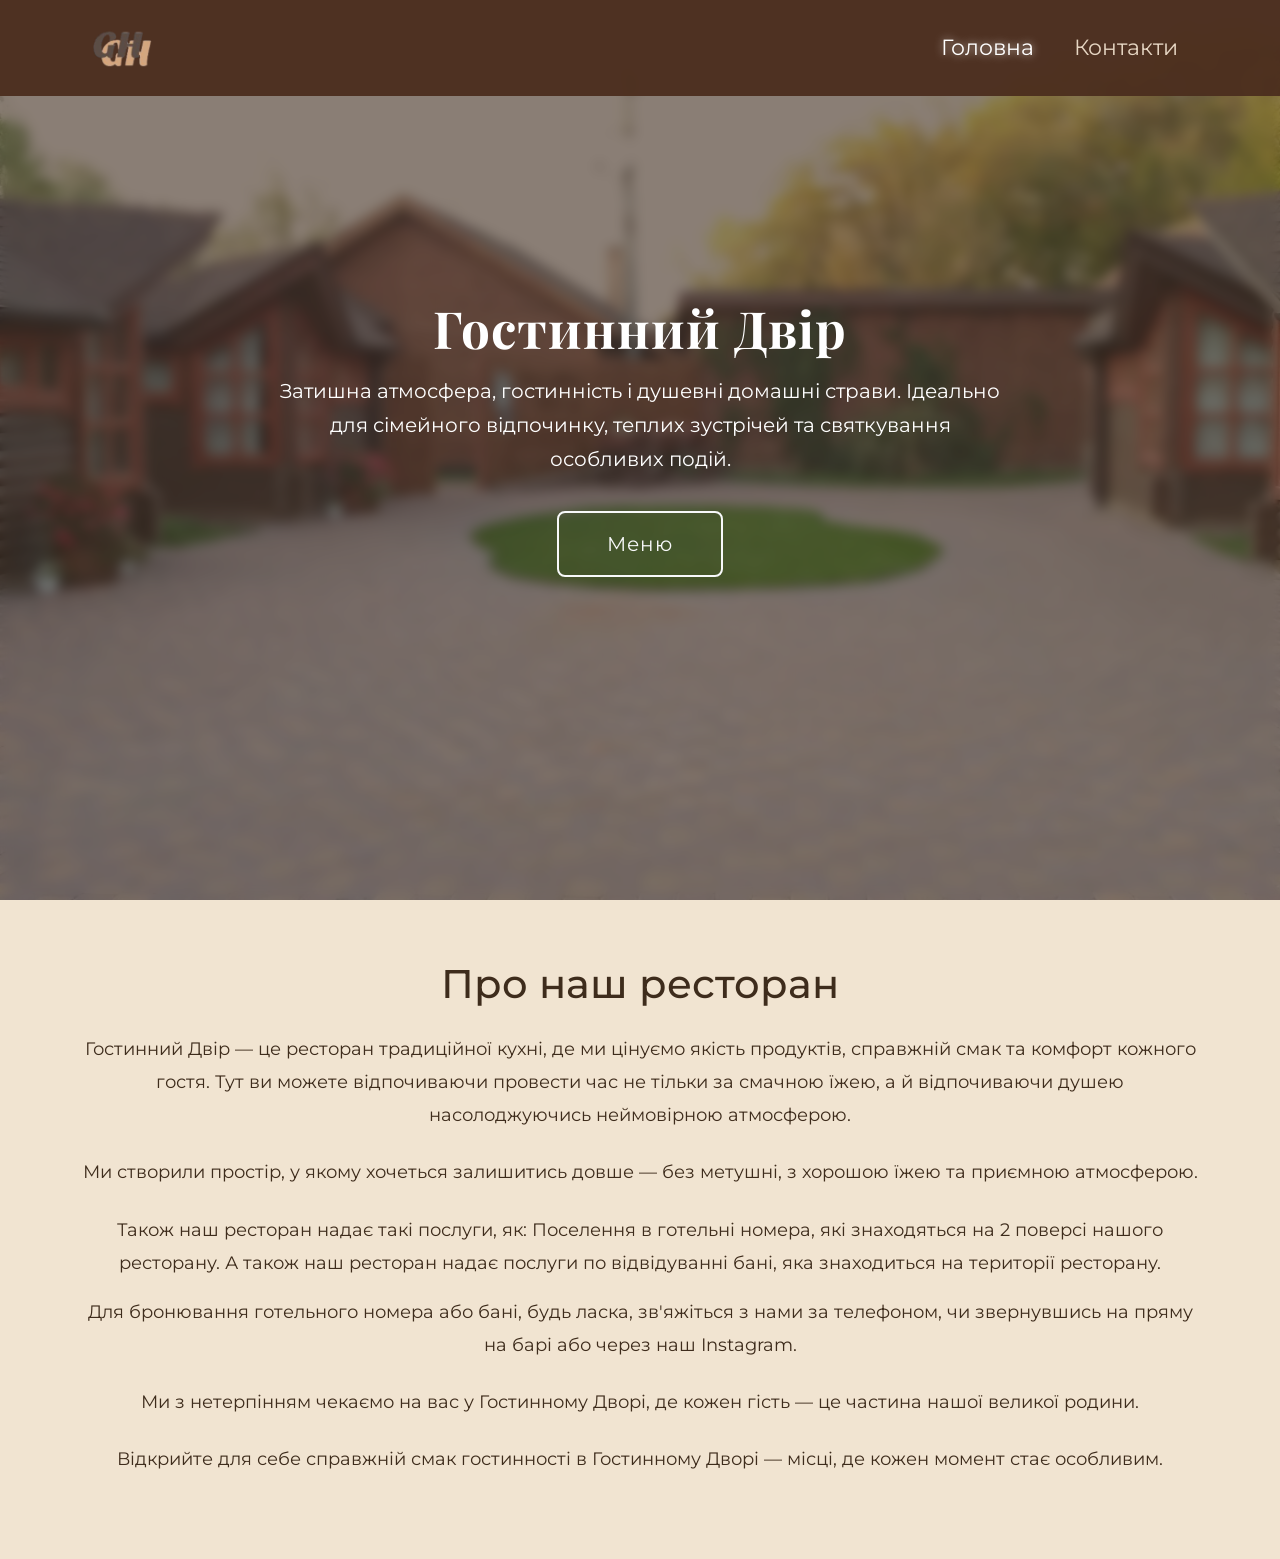
<file: index.html>
<!DOCTYPE html>
<html lang="uk">
<head>
  <meta charset="UTF-8">
  <title>Гостинний Двір</title>
  <meta name="viewport" content="width=device-width, initial-scale=1">
  <link rel="icon" type="image/x-icon" href="favicon.png/favicons/favicon-16x16.png">
  <link href="https://cdn.jsdelivr.net/npm/bootstrap@5.3.8/dist/css/bootstrap.min.css" rel="stylesheet">
  <script src="https://cdn.jsdelivr.net/npm/bootstrap@5.3.8/dist/js/bootstrap.bundle.min.js"></script>
  <link rel="stylesheet" href="style.css">

  <!-- Google Fonts -->
  <link href="https://fonts.googleapis.com/css2?family=Playfair+Display:wght@400;500;600&family=Montserrat:wght@400;500&display=swap" rel="stylesheet">

  <style>
    body {
      font-family: 'Montserrat', sans-serif;
    }

    .hero-content h1 {
      font-family: 'Playfair Display', serif;
      font-size: 3.2rem;
      letter-spacing: 1px;
    }

    .hero-content p {
      font-size: 1.25rem;
      line-height: 1.7;
      max-width: 900px;
      margin: 0 auto 10px;
    }

    .section-dark p {
      font-size: 1.15rem;
      line-height: 1.8;
    }

    .navbar-nav .nav-link {
      font-size: 1.25rem;
      padding: 0.75rem 1.25rem;
    }

    .hero-menu-btn {
      margin: 35px 0 25px;
    }

    /* Carousel styling in site theme */
    .carousel {
      display: flex;
      gap: 24px;
      overflow-x: auto;
      padding: 30px 10px 10px;
      scroll-snap-type: x mandatory;
    }

    .carousel::-webkit-scrollbar {
      height: 6px;
    }

    .carousel::-webkit-scrollbar-thumb {
      background: rgba(255,255,255,0.3);
      border-radius: 10px;
    }

    .carousel article {
      min-width: 320px;
      background: rgba(0,0,0,0.65);
      border: 1px solid rgba(255,255,255,0.15);
      color: #fff;
      border-radius: 18px;
      overflow: hidden;
      scroll-snap-align: center;
      transition: transform 0.3s ease, box-shadow 0.3s ease;
    }

    .carousel article:hover {
      transform: translateY(-6px);
      box-shadow: 0 12px 30px rgba(0,0,0,0.6);
    }

    .carousel img {
      width: 100%;
      height: 220px;
      object-fit: cover;
      filter: brightness(0.85);
    }

    .carousel h2 {
      font-family: 'Playfair Display', serif;
      font-size: 1.35rem;
      margin: 18px 18px 8px;
    }

    .carousel p {
      font-size: 1rem;
      line-height: 1.6;
      margin: 0 18px 20px;
      opacity: 0.9;
    }
  </style>
</head>
<body>
<nav class="navbar navbar-expand-lg navbar-dark fixed-top">
  <div class="container">
    <a class="navbar-brand" href="index.html">
      <img src="Logo 2.png" width="80">
    </a>
    <button class="navbar-toggler" data-bs-toggle="collapse" data-bs-target="#nav">
      <span class="navbar-toggler-icon"></span>
    </button>
    <div class="collapse navbar-collapse" id="nav">
      <ul class="navbar-nav ms-auto">
        <li class="nav-item">
          <a class="nav-link active" href="index.html">Головна</a>
        </li>
        <!-- Кнопку Меню з верхньої панелі прибрано -->
        <li class="nav-item">
          <a class="nav-link" href="contacts.html">Контакти</a>
        </li>
      </ul>
    </div>
  </div>
</nav>
  
  </div>
</section>

<section class="hero">
  <div class="hero-content text-center">
    <h1>Гостинний Двір</h1>
    <p>
      Затишна атмосфера, гостинність і душевні домашні страви. Ідеально для сімейного відпочинку, теплих зустрічей та святкування особливих подій.
    </p>
    <!-- <p>
      Ідеально для сімейного відпочинку, теплих зустрічей  
      та приємних вечорів у колі друзів, та для святкування особливих подій.
    </p> -->

    <!-- Кнопка переходу на Меню по центру -->
    <div class="hero-menu-btn">
      <a href="menu.html" class="btn btn-outline-light btn-lg px-5 py-3" style="border-width:2px; letter-spacing:1px;">
        Меню
      </a>
    </div>
    
  </div>
</section>

<section class="section section-dark">
  <div class="container">
    <h1 class="text-center mb-4">Про наш ресторан</h1>
    <p class="text-center mb-4">
      Гостинний Двір — це ресторан традиційної кухні, де ми цінуємо
      якість продуктів, справжній смак та комфорт кожного гостя.
      Тут ви можете відпочиваючи провести час не тільки за смачною їжею, а й відпочиваючи душею насолоджуючись неймовірною атмосферою.
    </p>
    <p class="text-center mb-4">
      Ми створили простір, у якому хочеться залишитись довше —
      без метушні, з хорошою їжею та приємною атмосферою.
    </p>
    <p class="text-center mb-12">
       Також наш ресторан надає такі послуги, як: Поселення в готельні номера, які знаходяться на 2 поверсі нашого ресторану. А також
       наш ресторан надає послуги по відвідуванні бані, яка знаходиться на території ресторану.
    </p>
    <p class="text-center mb-4">
      Для бронювання готельного номера або бані, будь ласка, зв'яжіться з нами за телефоном, чи звернувшись на пряму на барі або через наш Instagram.
    </p>
    <p class="text-center mb-4">
      Ми з нетерпінням чекаємо на вас у Гостинному Дворі, де кожен гість — це частина нашої великої родини.
    </p>
    <p class="text-center mb-4">
      Відкрийте для себе справжній смак гостинності в Гостинному Дворі —  
      місці, де кожен момент стає особливим.
    </p>
  </div>
</section>
</body>
</html>
</file>
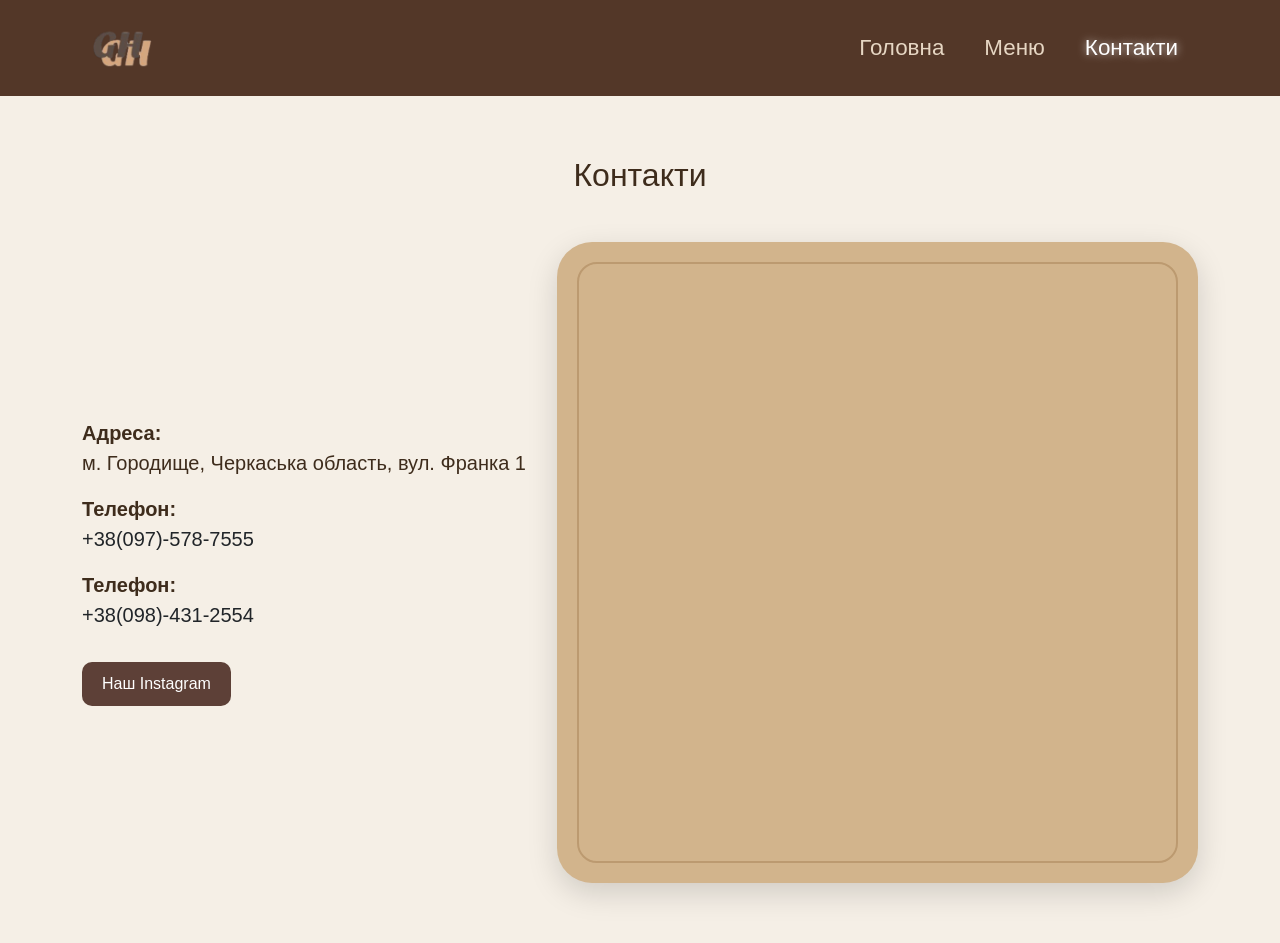
<file: contacts.html>
<!DOCTYPE html>
<html lang="uk">
<head>
  <meta charset="UTF-8">
  <title>Контакти</title>
  <meta name="viewport" content="width=device-width, initial-scale=1">
  <link rel="icon" type="image/x-icon" href="favicon.png/favicons/favicon-16x16.png">
  <link href="https://cdn.jsdelivr.net/npm/bootstrap@5.3.3/dist/css/bootstrap.min.css" rel="stylesheet">
  <script src="https://cdn.jsdelivr.net/npm/bootstrap@5.3.3/dist/js/bootstrap.bundle.min.js"></script>
  <link rel="stylesheet" href="style.css">
</head>
<body>
<nav class="navbar navbar-expand-lg navbar-dark">
  <div class="container">
    <a class="navbar-brand" href="index.html">
      <img src="Logo 2.png" width="80">
    </a>
    <div class="collapse navbar-collapse show">
      <ul class="navbar-nav ms-auto">
        <li class="nav-item"><a class="nav-link" href="index.html">Головна</a></li>
        <li class="nav-item"><a class="nav-link" href="menu.html">Меню</a></li>
        <li class="nav-item"><a class="nav-link active" href="contacts.html">Контакти</a></li>
      </ul>
    </div>
  </div>
</nav>

<section class="section section-light">
  <div class="container">
    <h2 class="text-center mb-5">Контакти</h2>
    
    <div class="row g-4 align-items-center">
      <div class="col-md-5">
        <div class="contact-text">
          <p><strong>Адреса:</strong><br> м. Городище, Черкаська область, вул. Франка 1</p>
          <p><strong>Телефон:</strong><br> 
            <a href="tel:+380975787555" class="text-decoration-none text-dark">+38(097)-578-7555</a>
          </p>
          <p><strong>Телефон:</strong><br> 
            <a href="tel:+380984312554" class="text-decoration-none text-dark">+38(098)-431-2554</a>
          </p>
          <a href="https://www.instagram.com/gues_house/" target="_blank" class="btn mt-3" style="background-color: #5d4037; color: white; border: none; padding: 10px 20px; border-radius: 10px;">
             Наш Instagram
          </a>
        </div>
      </div>

      <div class="col-md-7">
        <div class="map-outer-frame" style="padding: 20px; background-color: #d2b48c; border-radius: 35px; box-shadow: 0 10px 30px rgba(0,0,0,0.15); aspect-ratio: 1 / 1;">
          <div class="map-container" style="border-radius: 20px; overflow: hidden; width: 100%; height: 100%; border: 2px solid #bc9a70;">
            <iframe 
              src="https://www.google.com/maps/embed?pb=!1m14!1m8!1m3!1d4376.526145008408!2d31.450544974113683!3d49.289697521966076!3m2!1i1024!2i768!4f13.1!3m3!1m2!1s0x40d16068ce5330b3%3A0xba3a51952649eae7!2z0JPQvtGB0YLQuNC90L3QuNC5INC00LLRltGA!5e0!3m2!1suk!2sua!4v1778506476156!5m2!1suk!2sua" 
              width="100%" 
              height="100%" 
              style="border:0; display: block;" 
              allowfullscreen="" 
              loading="lazy" 
              referrerpolicy="no-referrer-when-downgrade">
            </iframe>
          </div>
        </div>
      </div>
    </div>
  </div>
</section>
</body>
</html>
</file>
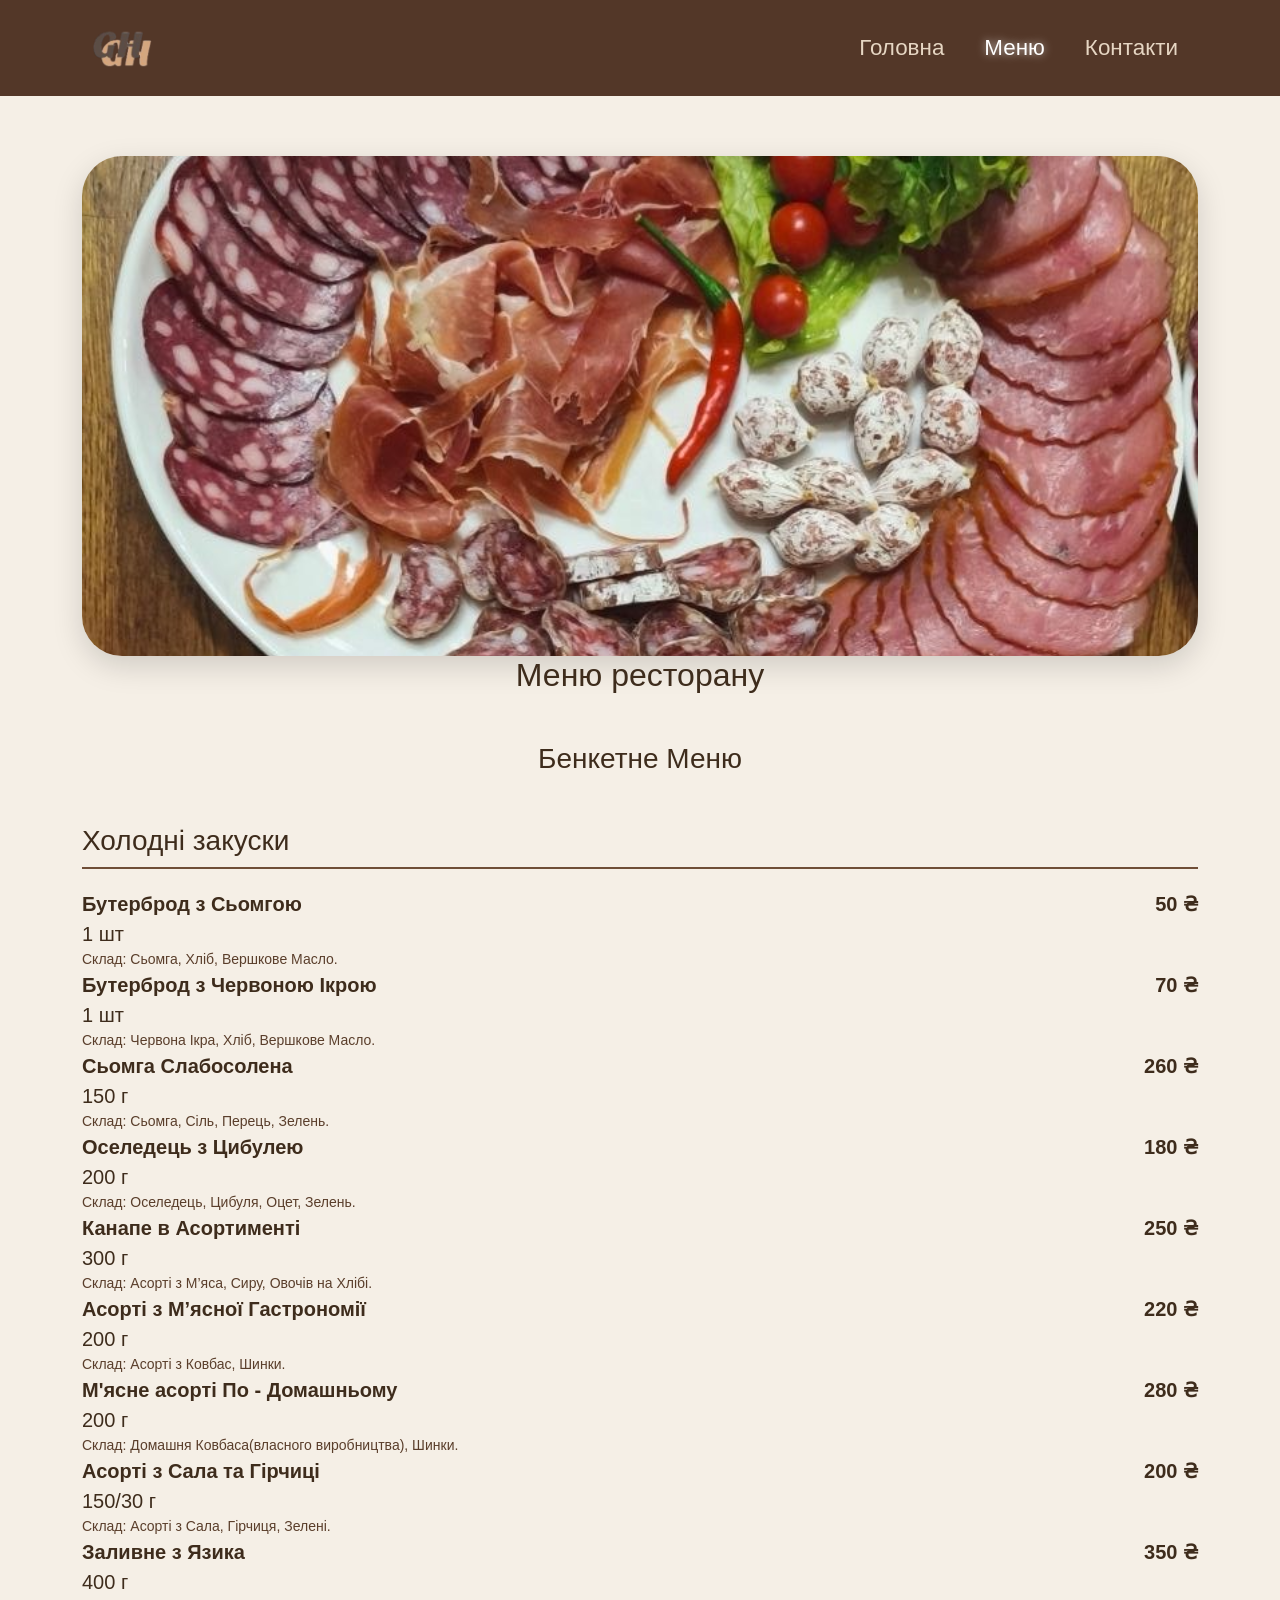
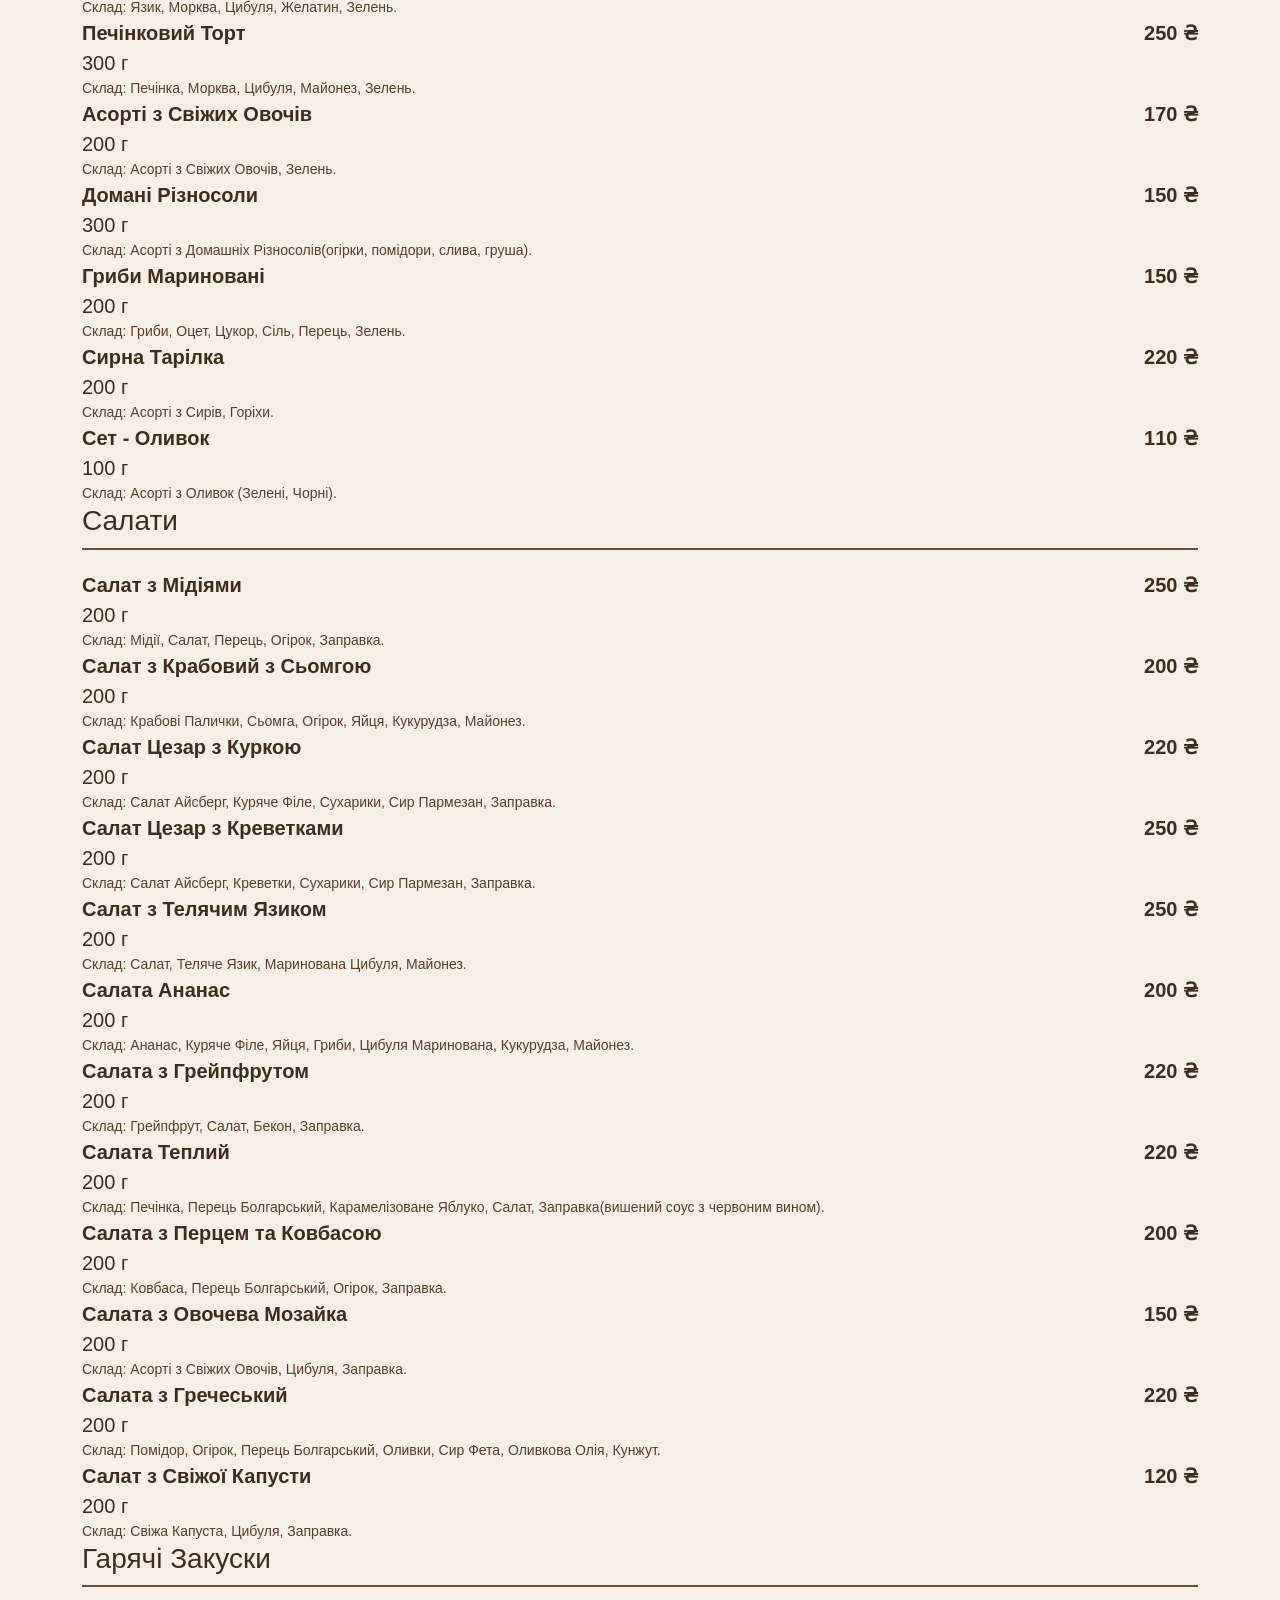
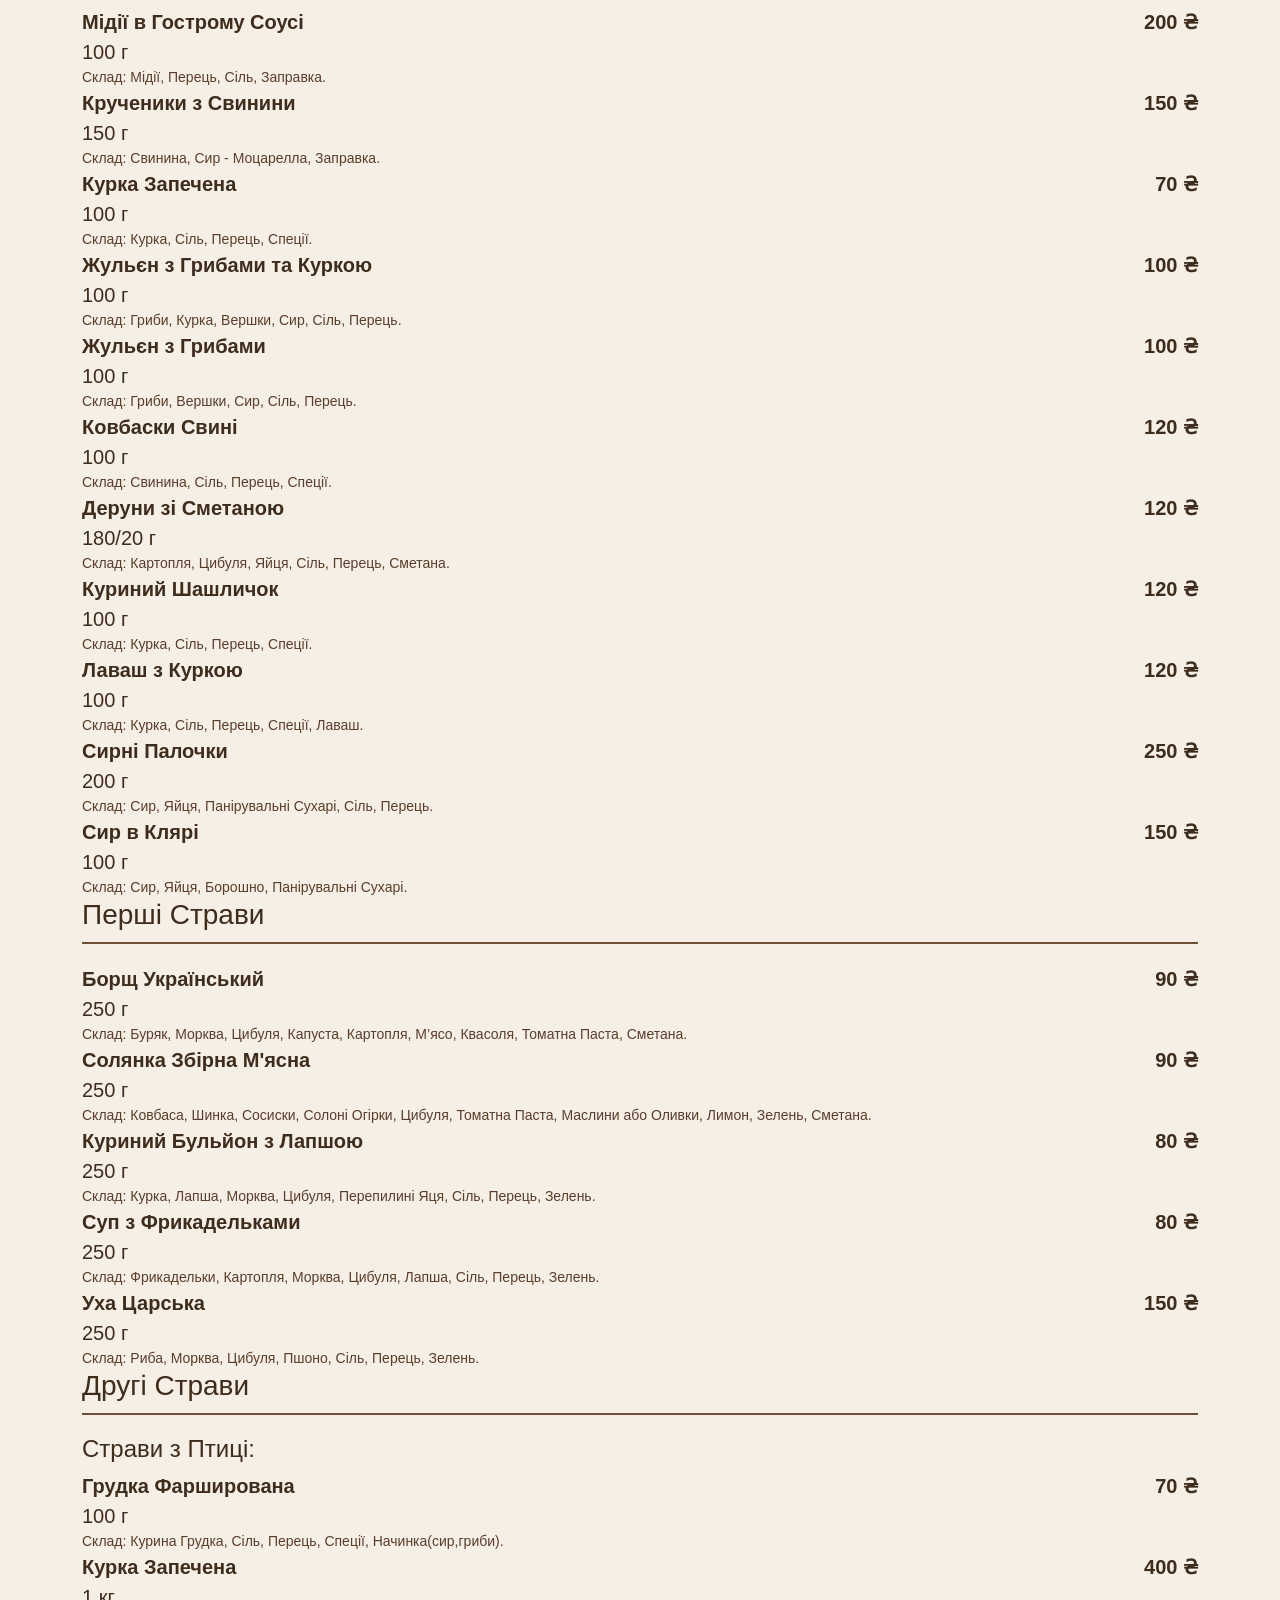
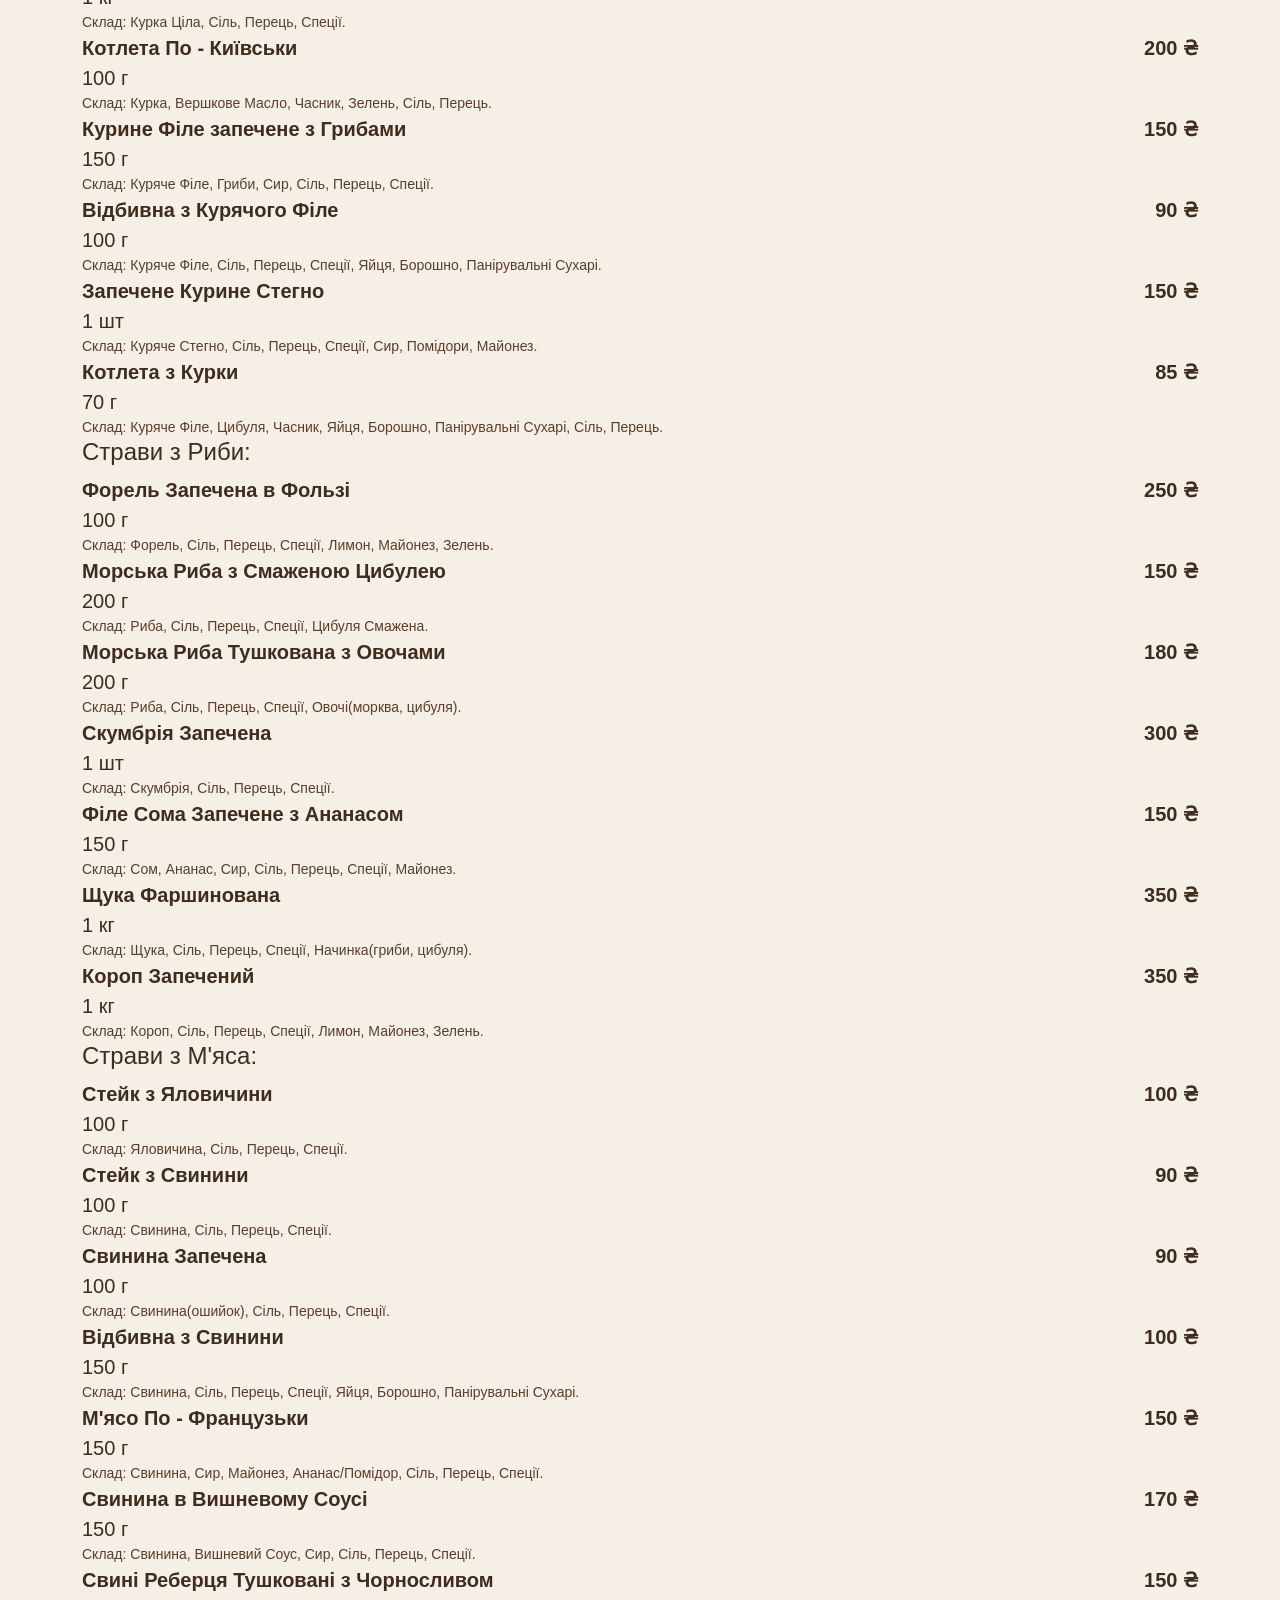
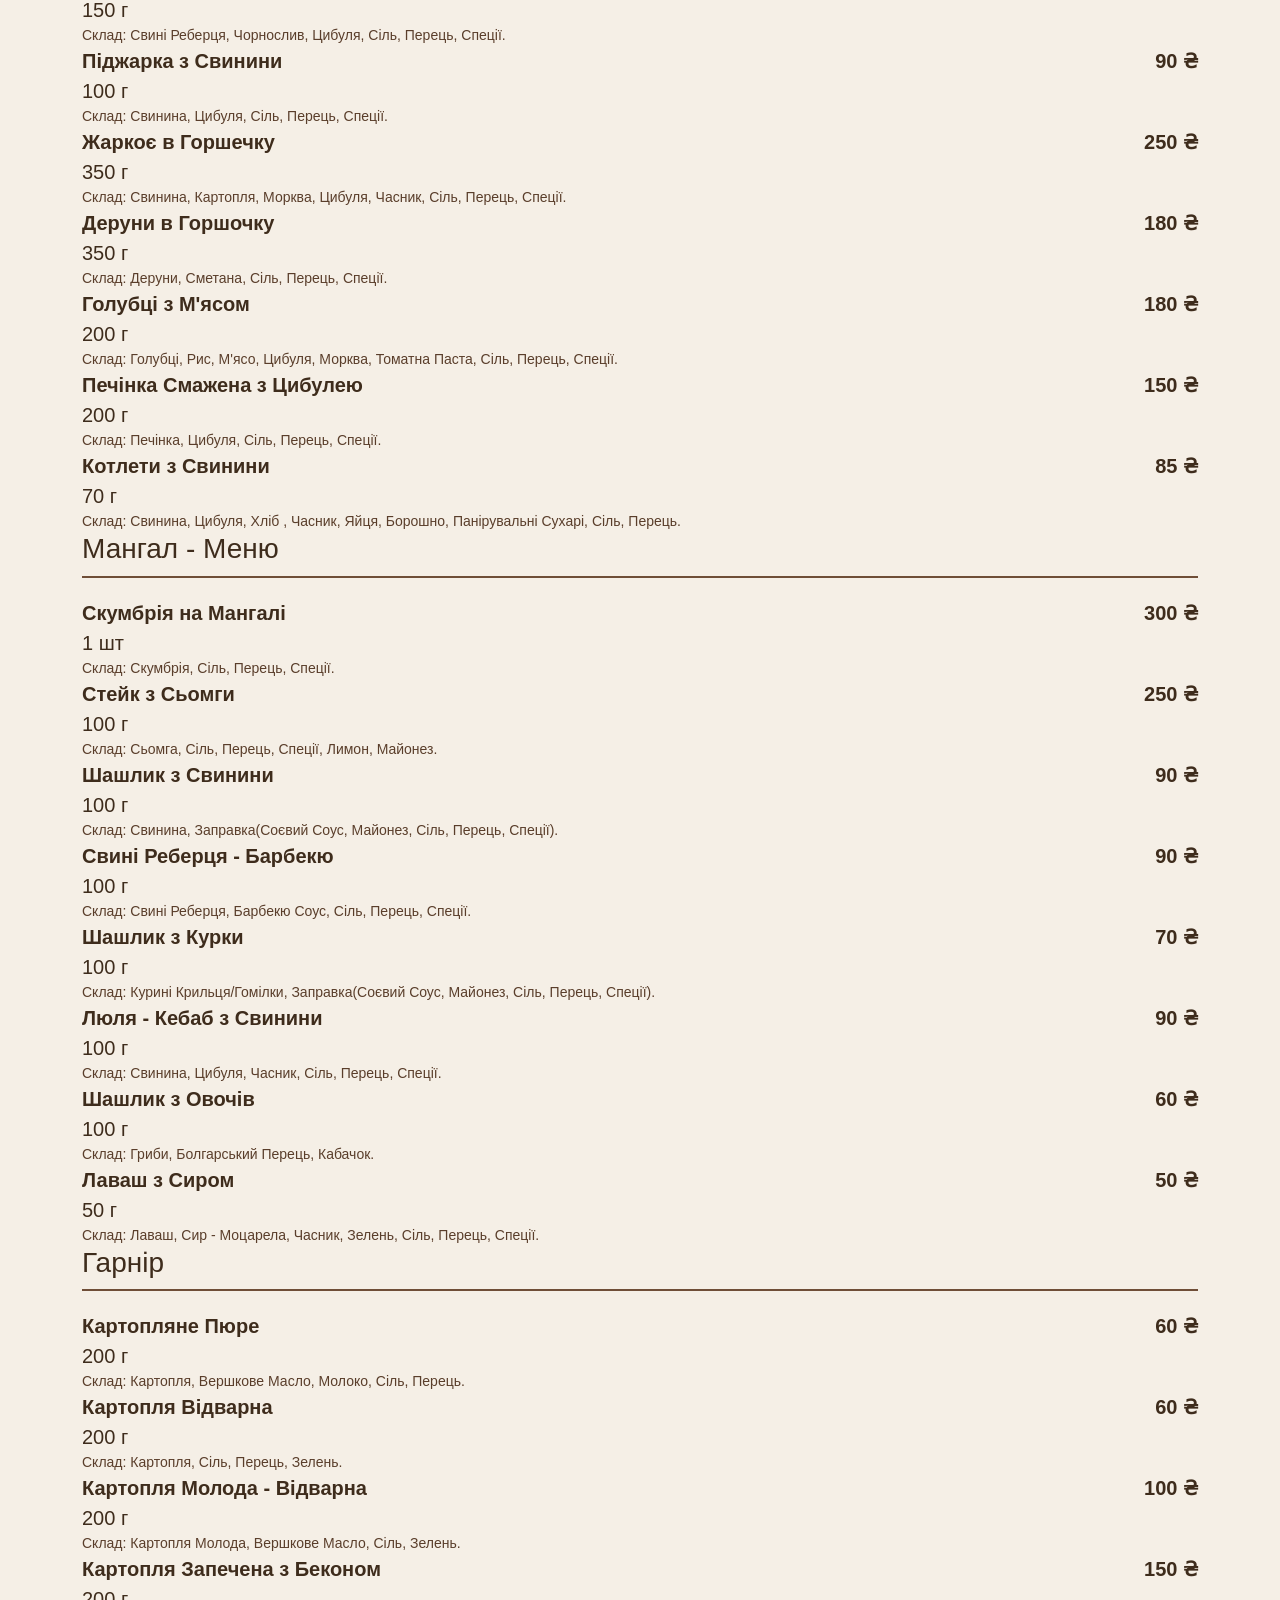
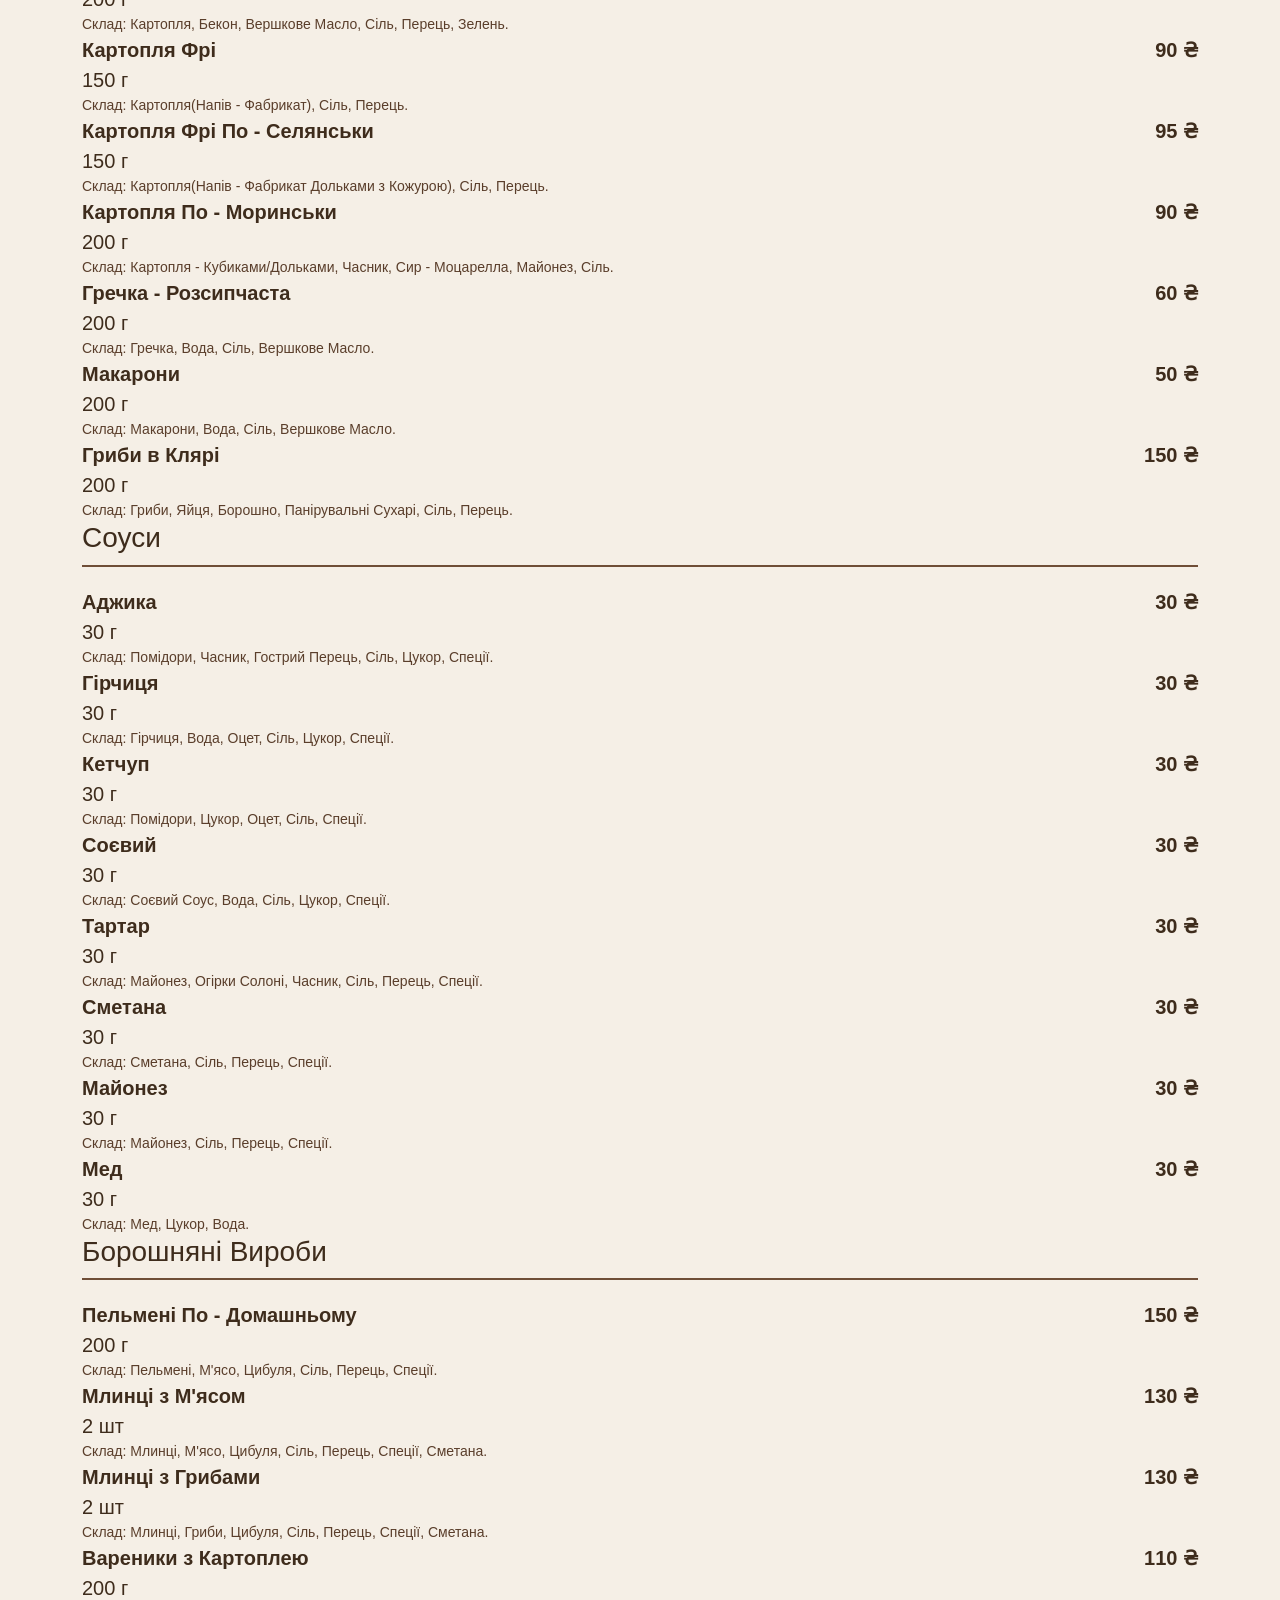
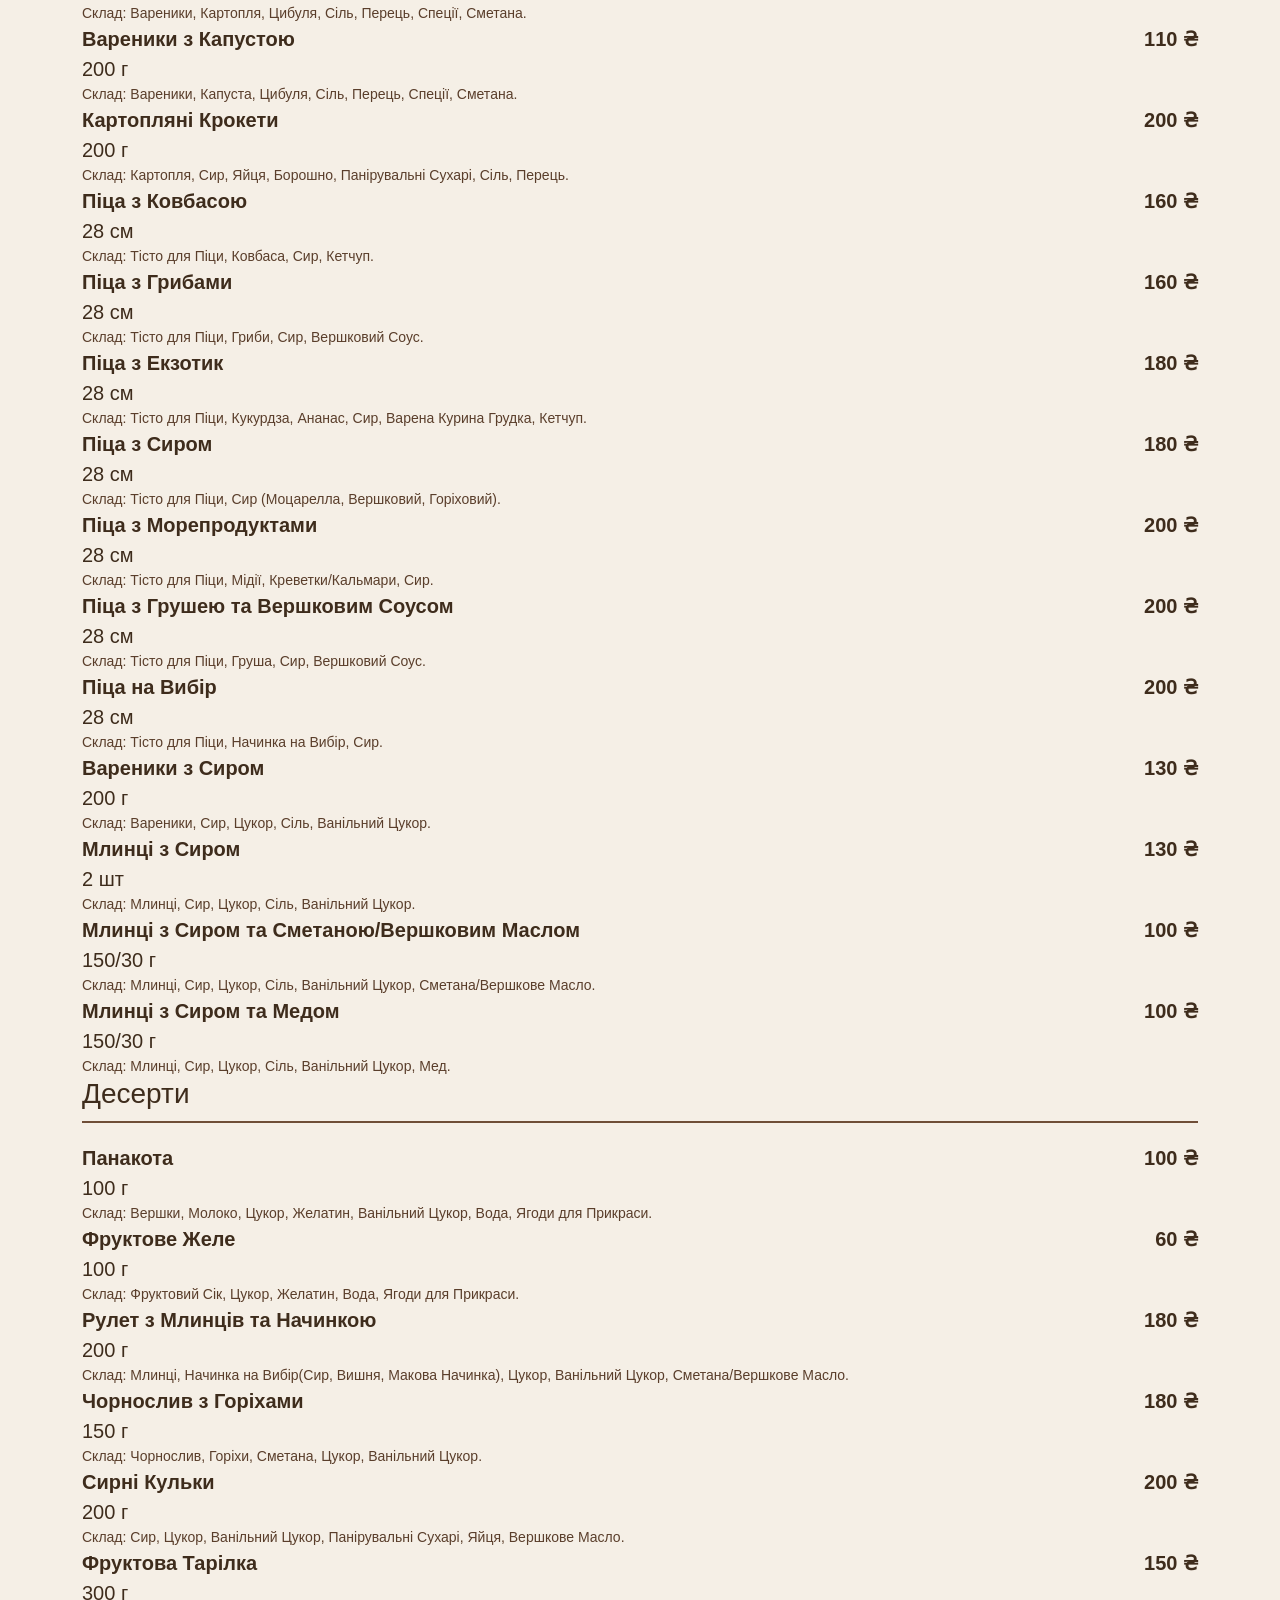
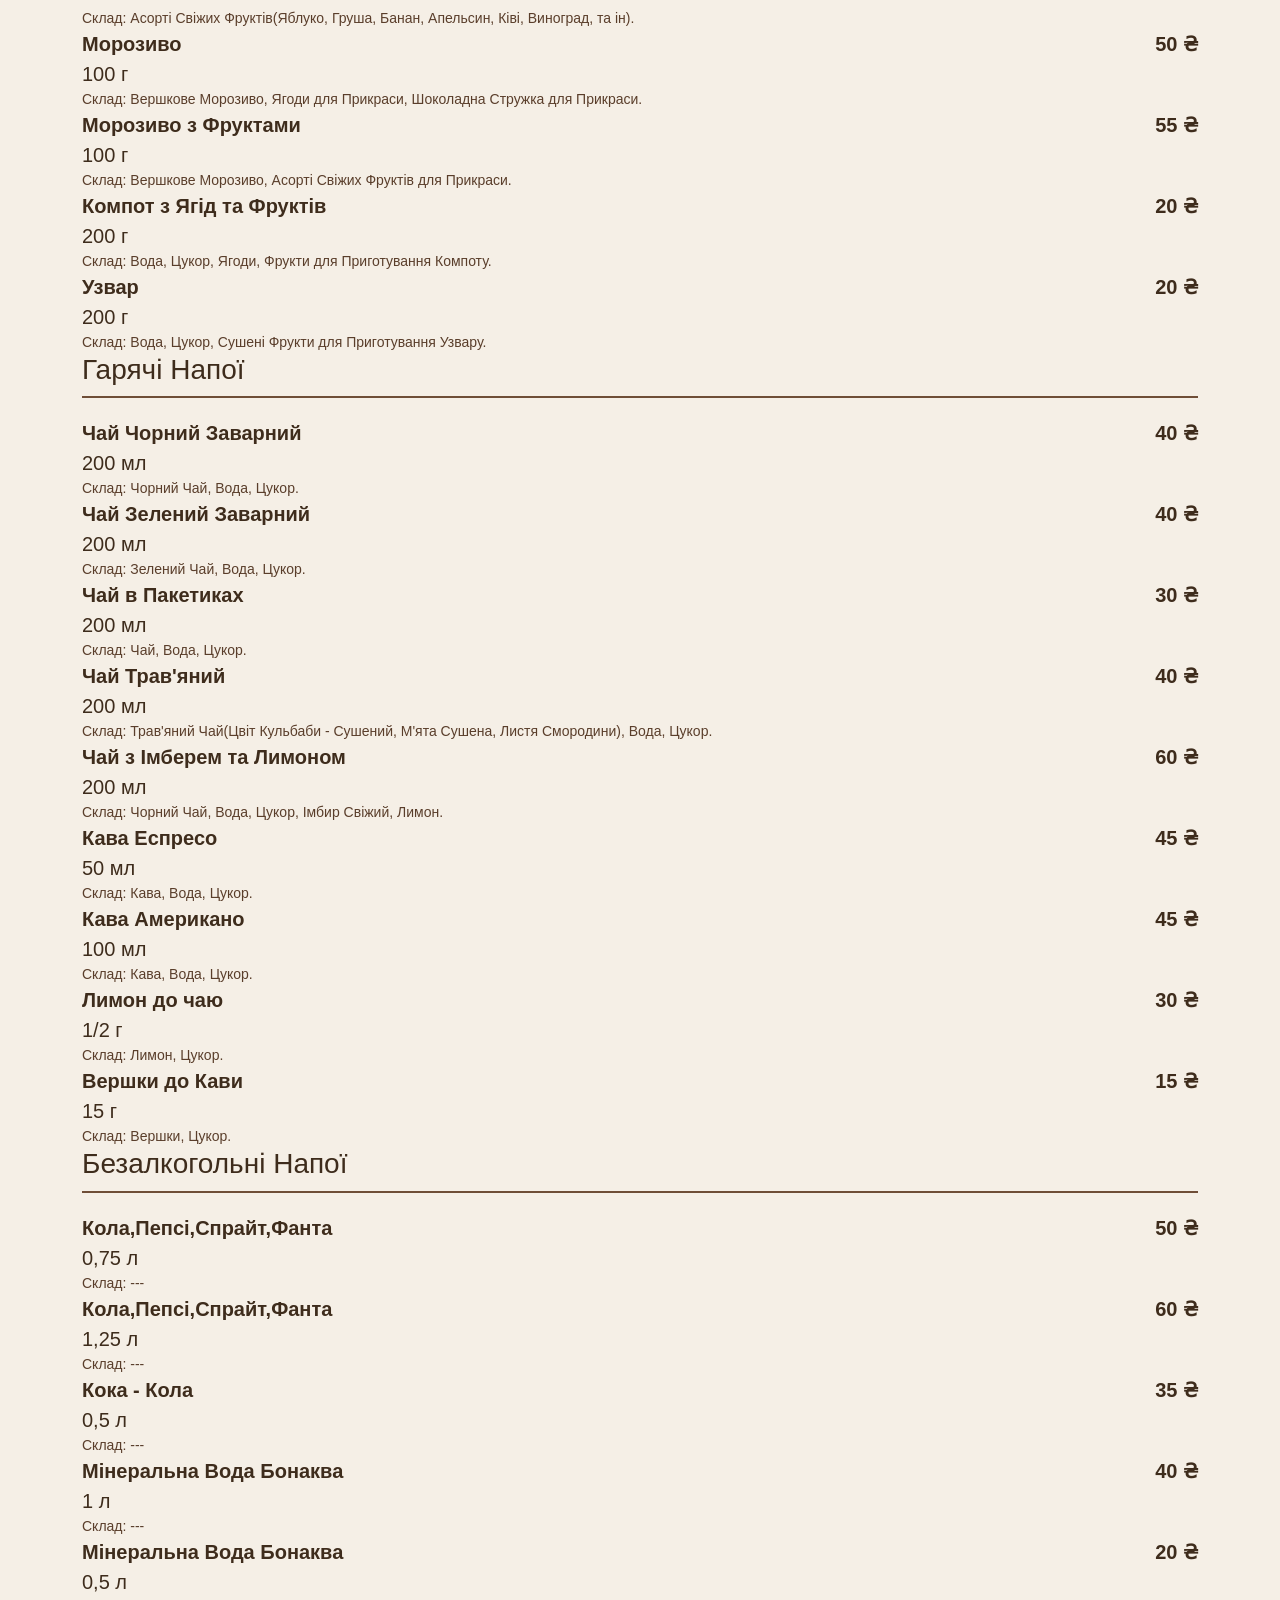
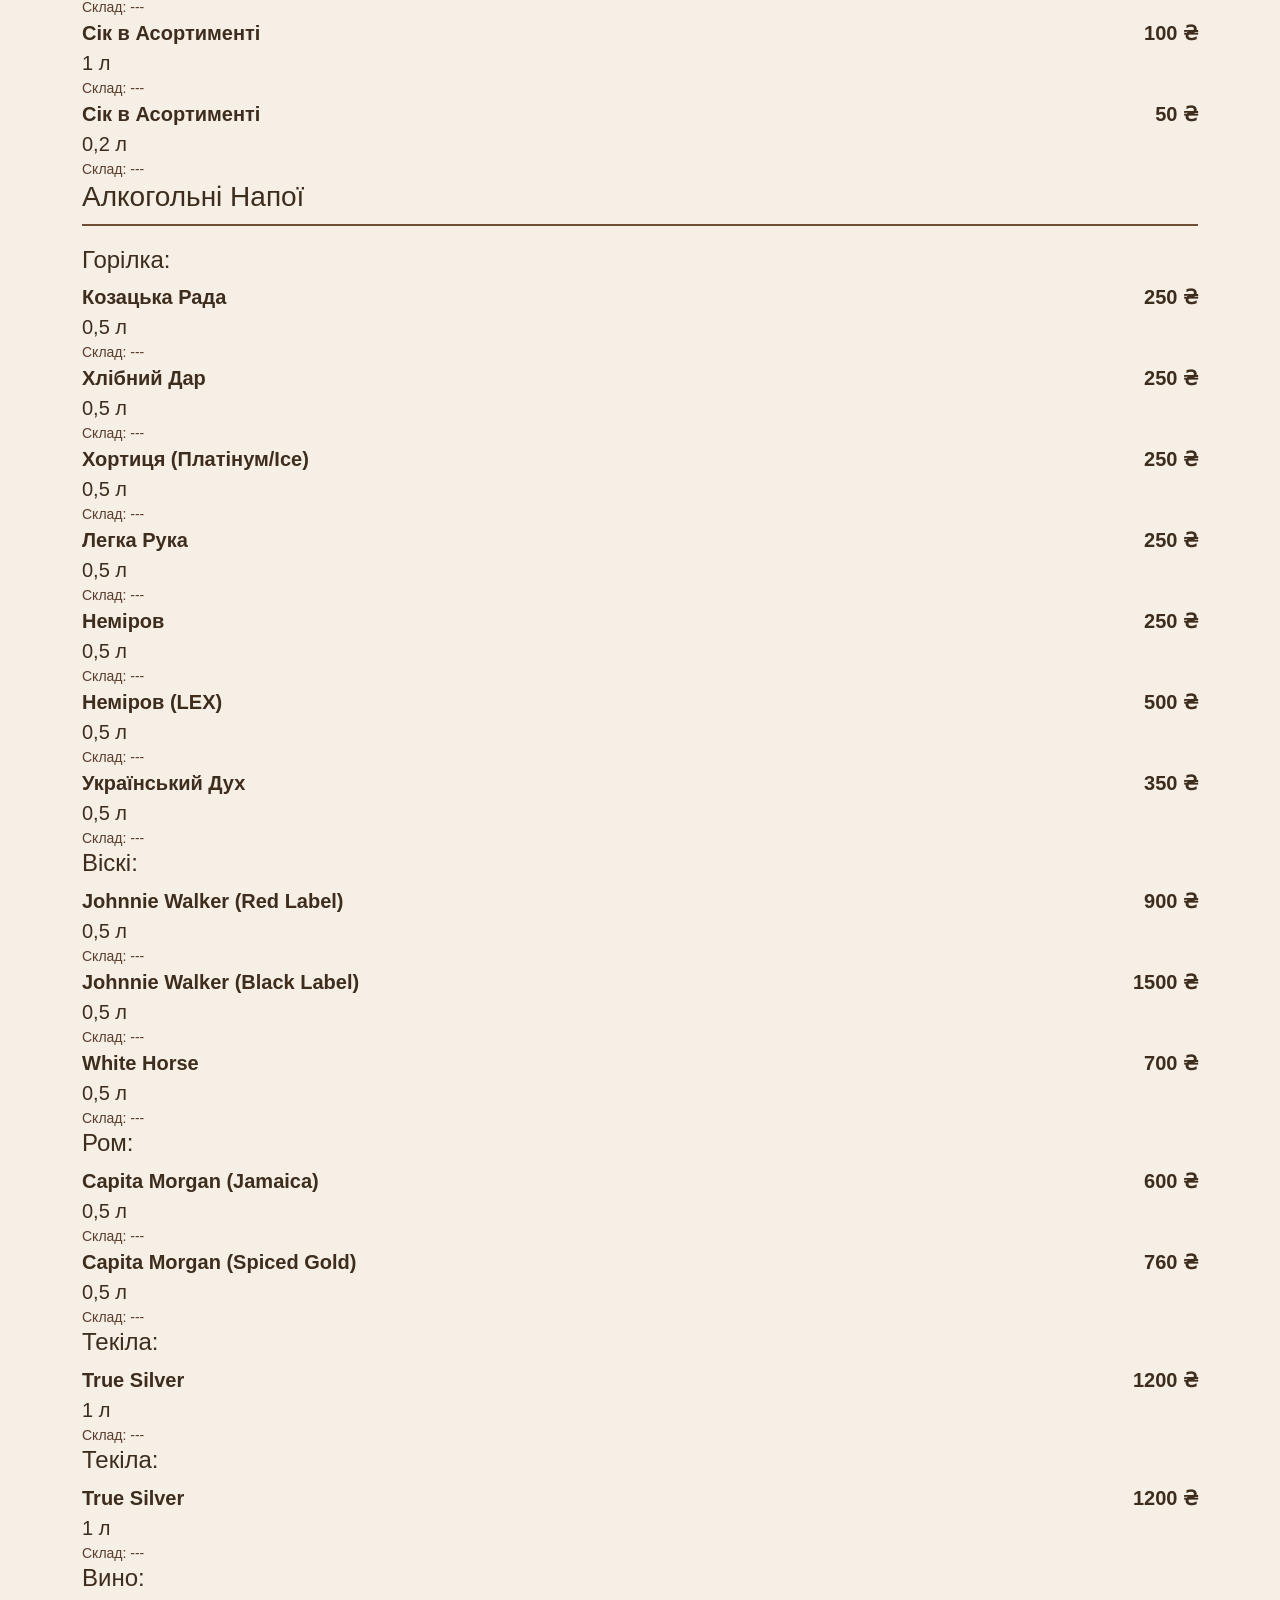
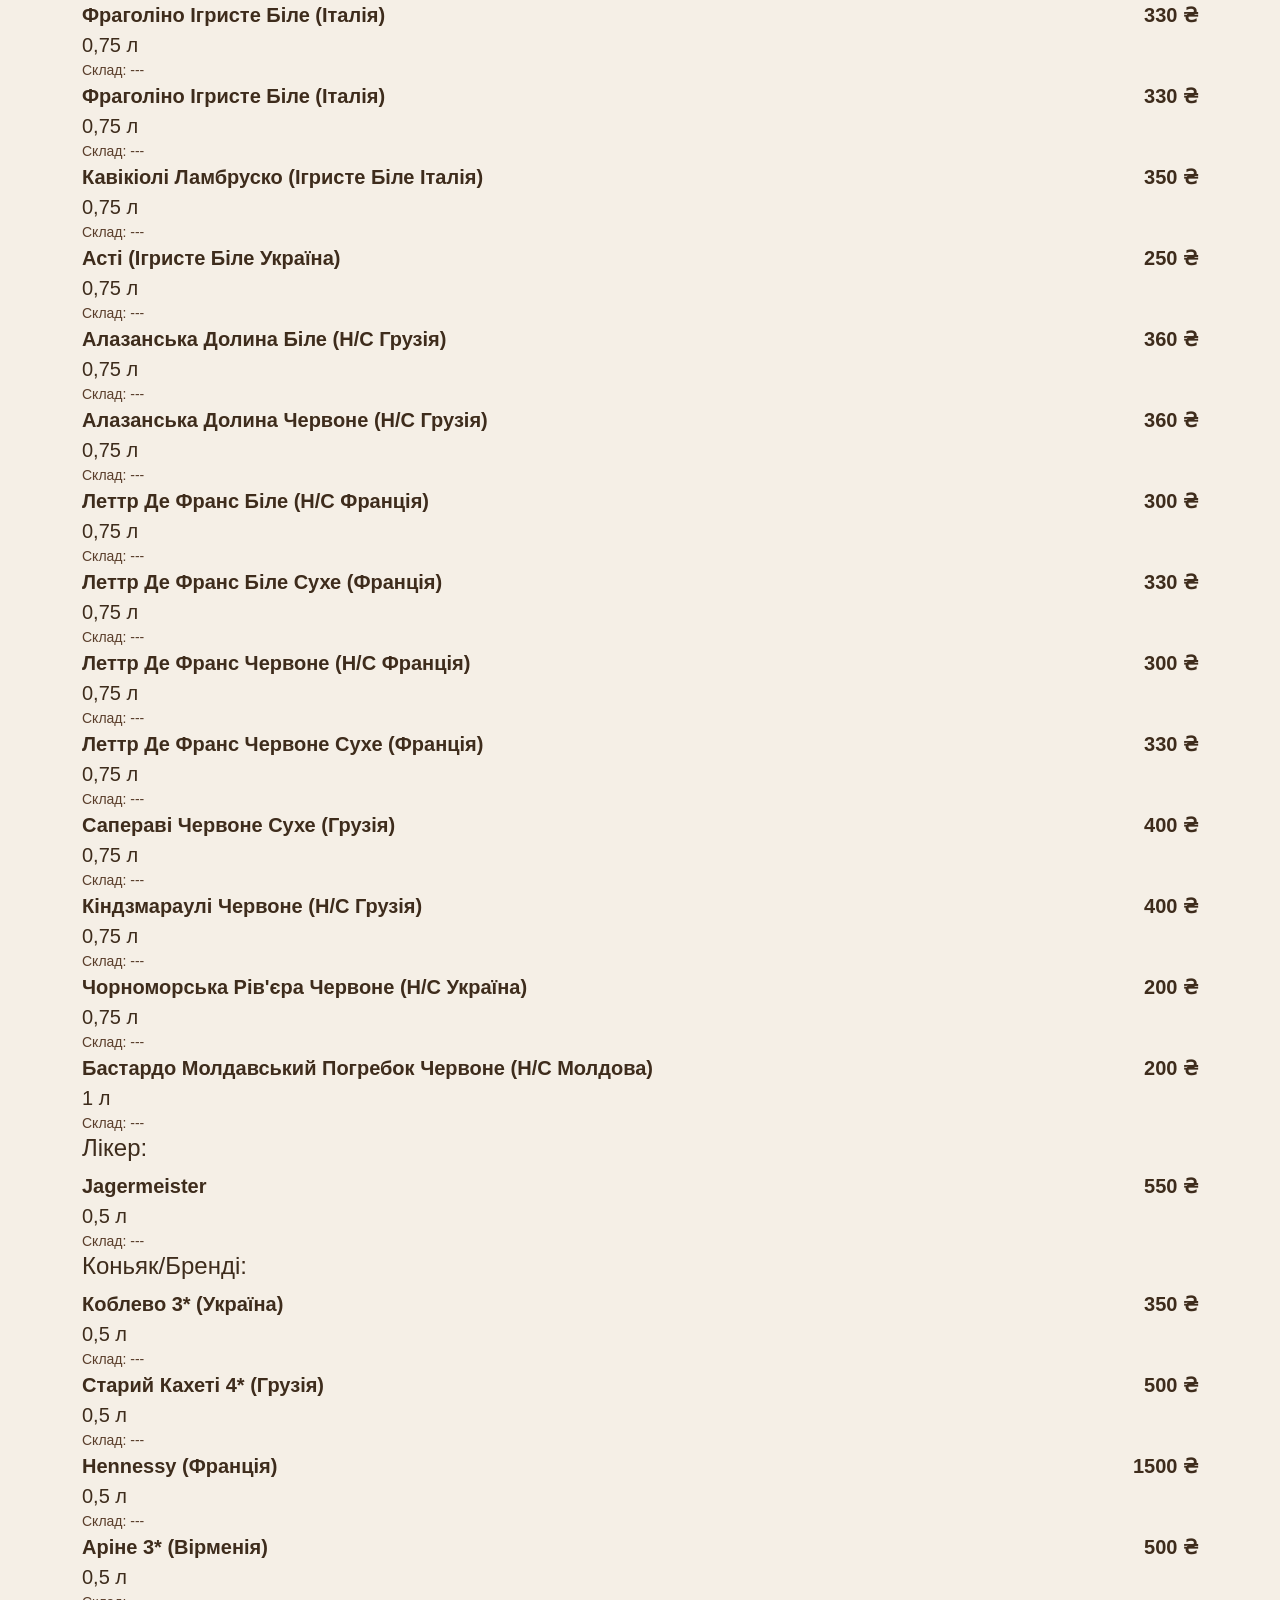
<file: menu.html>
<!DOCTYPE html>
<html lang="uk">
<head>
  <meta charset="UTF-8">
  <title>Меню</title>
  <meta name="viewport" content="width=device-width, initial-scale=1">
  <link rel="icon" type="image/x-icon" href="favicon.png/favicons/favicon-16x16.png">
  <link href="https://cdn.jsdelivr.net/npm/bootstrap@5.3.8/dist/css/bootstrap.min.css" rel="stylesheet">
  <script src="https://cdn.jsdelivr.net/npm/bootstrap@5.3.8/dist/js/bootstrap.bundle.min.js"></script>
  <link rel="stylesheet" href="style.css">
</head>
<body>
<nav class="navbar navbar-expand-lg navbar-dark">
  <div class="container">
    <a class="navbar-brand" href="index.html">
      <img src="Logo 2.png" width="80">
    </a>
    <div class="collapse navbar-collapse show">
      <ul class="navbar-nav ms-auto">
        <li class="nav-item">
          <a class="nav-link" href="index.html">Головна</a>
        </li>
        <li class="nav-item">
          <a class="nav-link active" href="menu.html">Меню</a>
        </li>
        <li class="nav-item">
          <a class="nav-link" href="contacts.html">Контакти</a>
        </li>
      </ul>
    </div>
  </div>
</nav>
<section class="section section-light">
  <div class="container">
    <div class="menu-hero-container">
  <img src="photo.jpg.jpg" alt="Фото ресторану" class="menu-diagonal-photo">
    </div>
    <h2 class="text-center mb-5">Меню ресторану</h2>
    <h3 class="text-center mb-5">Бенкетне Меню</h3>
    <div class="menu-category">
      <h3>Холодні закуски</h3>
      <div class="menu-item">
        <div class="menu-item-title">
          <span>Бутерброд з Сьомгою</span>
          <span class="price">50 ₴</span>
        </div>
        <div class="menu-item-weight">1 шт</div>
        <div class="menu-item-desc">
          Склад: Сьомга, Хліб, Вершкове Масло.
          </div>
          <div class="menu-item">
            <div class="menu-item-title">
              <span>Бутерброд з Червоною Ікрою</span>
              <span class="price">70 ₴</span>
            </div>
            <div class="menu-item-weight">1 шт</div>
            <div class="menu-item-desc">
              Склад: Червона Ікра, Хліб, Вершкове Масло.
        </div>
          <div class="menu-item">
            <div class="menu-item-title">
              <span>Сьомга Слабосолена</span>
              <span class="price">260 ₴</span>
            </div>
            <div class="menu-item-weight">150 г</div>
            <div class="menu-item-desc">
              Склад: Сьомга, Сіль, Перець, Зелень.
        </div>
          <div class="menu-item">
            <div class="menu-item-title">
              <span>Оселедець з Цибулею</span>
              <span class="price">180 ₴</span>
            </div>
            <div class="menu-item-weight">200 г</div>
            <div class="menu-item-desc">
              Склад: Оселедець, Цибуля, Оцет, Зелень.
        </div>
          <div class="menu-item">
            <div class="menu-item-title">
              <span>Канапе в Асортименті</span>
              <span class="price">250 ₴</span>
            </div>
            <div class="menu-item-weight">300 г</div>
            <div class="menu-item-desc">
              Склад: Асорті з М’яса, Сиру, Овочів на Хлібі.
        </div>
      <div class="menu-item">
        <div class="menu-item-title">
          <span>Асорті з М’ясної Гастрономії</span>
          <span class="price">220 ₴</span>
        </div>
        <div class="menu-item-weight">200 г</div>
        <div class="menu-item-desc">
          Склад: Асорті з Ковбас, Шинки.
        </div>
      <div class="menu-item">
        <div class="menu-item-title">
          <span>М'ясне асорті По - Домашньому </span>
          <span class="price">280 ₴</span>
        </div>
        <div class="menu-item-weight">200 г</div>
        <div class="menu-item-desc">
          Склад: Домашня Ковбаса(власного виробництва), Шинки.
        </div>
        <div class="menu-item">
        <div class="menu-item-title">
          <span>Асорті з Сала та Гірчиці</span>
          <span class="price">200 ₴</span>
        </div>
        <div class="menu-item-weight">150/30 г</div>
        <div class="menu-item-desc">
          Склад: Асорті з Сала, Гірчиця, Зелені.
        </div>
        <div class="menu-item">
        <div class="menu-item-title">
          <span>Заливне з Язика</span>
          <span class="price">350 ₴</span>
        </div>
        <div class="menu-item-weight">400 г</div>
        <div class="menu-item-desc">
          Склад: Язик, Морква, Цибуля, Желатин, Зелень.
        </div>
        <div class="menu-item">
        <div class="menu-item-title">
          <span>Печінковий Торт</span>
          <span class="price">250 ₴</span>
        </div>
        <div class="menu-item-weight">300 г</div>
        <div class="menu-item-desc">
          Склад: Печінка, Морква, Цибуля, Майонез, Зелень.
        </div>
        <div class="menu-item">
        <div class="menu-item-title">
          <span>Асорті з Свіжих Овочів</span>
          <span class="price">170 ₴</span>
        </div>
        <div class="menu-item-weight">200 г</div>
        <div class="menu-item-desc">
          Склад: Асорті з Свіжих Овочів, Зелень.     
        </div>
         <div class="menu-item">
        <div class="menu-item-title">
          <span>Домані Різносоли</span>
          <span class="price">150 ₴</span>
        </div>
        <div class="menu-item-weight">300 г</div>
        <div class="menu-item-desc">
          Склад: Асорті з Домашніх Різносолів(огірки, помідори, слива, груша).   
        </div>
        <div class="menu-item">
        <div class="menu-item-title">
          <span>Гриби Мариновані</span>
          <span class="price">150 ₴</span>
        </div>
        <div class="menu-item-weight">200 г</div>
        <div class="menu-item-desc">
          Склад: Гриби, Оцет, Цукор, Сіль, Перець, Зелень.   
        </div>
        <div class="menu-item">
        <div class="menu-item-title">
          <span>Сирна Тарілка</span>
          <span class="price">220 ₴</span>
        </div>
        <div class="menu-item-weight">200 г</div>
        <div class="menu-item-desc">
          Склад: Асорті з Сирів, Горіхи. 
        </div>
        <div class="menu-item">
        <div class="menu-item-title">
          <span>Сет - Оливок</span>
          <span class="price">110 ₴</span>
        </div>
        <div class="menu-item-weight">100 г</div>
        <div class="menu-item-desc">
          Склад: Асорті з Оливок (Зелені, Чорні).
        </div>
        <div class="menu-category">
      <h3>Салати</h3>
      <div class="menu-item">
        <div class="menu-item-title">
          <span>Салат з Мідіями</span>
          <span class="price">250 ₴</span>
        </div>
        <div class="menu-item-weight">200 г</div>
        <div class="menu-item-desc">
          Склад: Мідії, Салат, Перець, Огірок, Заправка.
        </div>
        <div class="menu-item">
        <div class="menu-item-title">
          <span>Салат з Крабовий з Сьомгою</span>
          <span class="price">200 ₴</span>
        </div>
        <div class="menu-item-weight">200 г</div>
        <div class="menu-item-desc">
          Склад: Крабові Палички, Сьомга, Огірок, Яйця, Кукурудза, Майонез.
        </div>
        <div class="menu-item">
        <div class="menu-item-title">
          <span>Салат Цезар з Куркою</span>
          <span class="price">220 ₴</span>
        </div>
        <div class="menu-item-weight">200 г</div>
        <div class="menu-item-desc">
          Склад: Салат Айсберг, Куряче Філе, Сухарики, Сир Пармезан, Заправка.
        </div>
        <div class="menu-item">
        <div class="menu-item-title">
          <span>Салат Цезар з Креветками</span>
          <span class="price">250 ₴</span>
        </div>
        <div class="menu-item-weight">200 г</div>
        <div class="menu-item-desc">
          Склад: Салат Айсберг, Креветки, Сухарики, Сир Пармезан, Заправка.
        </div>
         <div class="menu-item">
        <div class="menu-item-title">
          <span>Салат з Телячим Язиком</span>
          <span class="price">250 ₴</span>
        </div>
        <div class="menu-item-weight">200 г</div>
        <div class="menu-item-desc">
          Склад: Салат, Теляче Язик, Маринована Цибуля, Майонез.
        </div>
         <div class="menu-item">
        <div class="menu-item-title">
          <span>Салата Ананас</span>
          <span class="price">200 ₴</span>
        </div>
        <div class="menu-item-weight">200 г</div>
        <div class="menu-item-desc">
          Склад: Ананас, Куряче Філе, Яйця, Гриби, Цибуля Маринована, Кукурудза, Майонез.
        </div>
        <div class="menu-item">
        <div class="menu-item-title">
          <span>Салата з Грейпфрутом</span>
          <span class="price">220 ₴</span>
        </div>
        <div class="menu-item-weight">200 г</div>
        <div class="menu-item-desc">
          Склад: Грейпфрут, Салат, Бекон, Заправка.
        </div>
        <div class="menu-item">
        <div class="menu-item-title">
          <span>Салата Теплий</span>
          <span class="price">220 ₴</span>
        </div>
        <div class="menu-item-weight">200 г</div>
        <div class="menu-item-desc">
          Склад: Печінка, Перець Болгарський, Карамелізоване Яблуко, Салат, Заправка(вишений соус з червоним вином).
        </div>
        <div class="menu-item">
        <div class="menu-item-title">
          <span>Салата з Перцем та Ковбасою</span>
          <span class="price">200 ₴</span>
        </div>
        <div class="menu-item-weight">200 г</div>
        <div class="menu-item-desc">
          Склад: Ковбаса, Перець Болгарський, Огірок, Заправка.
        </div>
        <div class="menu-item">
        <div class="menu-item-title">
          <span>Салата з Овочева Мозайка</span>
          <span class="price">150 ₴</span>
        </div>
        <div class="menu-item-weight">200 г</div>
        <div class="menu-item-desc">
          Склад: Асорті з Свіжих Овочів, Цибуля, Заправка.
        </div>
        <div class="menu-item">
        <div class="menu-item-title">
          <span>Салата з Гречеський </span>
          <span class="price">220 ₴</span>
        </div>
        <div class="menu-item-weight">200 г</div>
        <div class="menu-item-desc">
          Склад: Помідор, Огірок, Перець Болгарський, Оливки, Сир Фета, Оливкова Олія, Кунжут.
        </div>
        <div class="menu-item">
        <div class="menu-item-title">
          <span>Салат з Свіжої Капусти </span>
          <span class="price">120 ₴</span>
        </div>
        <div class="menu-item-weight">200 г</div>
        <div class="menu-item-desc">
          Склад: Свіжа Капуста, Цибуля, Заправка.
        </div>
    <div class="menu-category">
      <h3>Гарячі Закуски</h3>
      <div class="menu-item">
        <div class="menu-item-title">
          <span>Мідії в Гострому Соусі</span>
          <span class="price">200 ₴</span>
        </div>
        <div class="menu-item-weight">100 г</div>
        <div class="menu-item-desc">
          Склад: Мідії, Перець, Сіль, Заправка.
        </div>
        <div class="menu-item">
        <div class="menu-item-title">
          <span>Крученики з Свинини</span>
          <span class="price">150 ₴</span>
        </div>
        <div class="menu-item-weight">150 г</div>
        <div class="menu-item-desc">
          Склад: Свинина, Сир - Моцарелла, Заправка.
        </div>
        <div class="menu-item">
        <div class="menu-item-title">
          <span>Курка Запечена</span>
          <span class="price">70 ₴</span>
        </div>
        <div class="menu-item-weight">100 г</div>
        <div class="menu-item-desc">
          Склад: Курка, Сіль, Перець, Спеції.
        </div>
        <div class="menu-item">
        <div class="menu-item-title">
          <span>Жульєн з Грибами та Куркою</span>
          <span class="price">100 ₴</span>
        </div>
        <div class="menu-item-weight">100 г</div>
        <div class="menu-item-desc">
          Склад: Гриби, Курка, Вершки, Сир, Сіль, Перець.
        </div>
        <div class="menu-item">
        <div class="menu-item-title">
          <span>Жульєн з Грибами</span>
          <span class="price">100 ₴</span>
        </div>
        <div class="menu-item-weight">100 г</div>
        <div class="menu-item-desc">
          Склад: Гриби, Вершки, Сир, Сіль, Перець.
        </div>
        <div class="menu-item">
        <div class="menu-item-title">
          <span>Ковбаски Свині</span>
          <span class="price">120 ₴</span>
        </div>
        <div class="menu-item-weight">100 г</div>
        <div class="menu-item-desc">
          Склад: Свинина, Сіль, Перець, Спеції.
        </div>
         <div class="menu-item">
        <div class="menu-item-title">
          <span>Деруни зі Сметаною</span>
          <span class="price">120 ₴</span>
        </div>
        <div class="menu-item-weight">180/20 г</div>
        <div class="menu-item-desc">
          Склад: Картопля, Цибуля, Яйця, Сіль, Перець, Сметана.
        </div>
         <div class="menu-item">
        <div class="menu-item-title">
          <span>Куриний Шашличок</span>
          <span class="price">120 ₴</span>
        </div>
        <div class="menu-item-weight">100 г</div>
        <div class="menu-item-desc">
          Склад: Курка, Сіль, Перець, Спеції.
        </div>
        <div class="menu-item">
        <div class="menu-item-title">
          <span>Лаваш з Куркою</span>
          <span class="price">120 ₴</span>
        </div>
        <div class="menu-item-weight">100 г</div>
        <div class="menu-item-desc">
          Склад: Курка, Сіль, Перець, Спеції, Лаваш.
        </div>
        <div class="menu-item">
        <div class="menu-item-title">
          <span>Сирні Палочки</span>
          <span class="price">250 ₴</span>
        </div>
        <div class="menu-item-weight">200 г</div>
        <div class="menu-item-desc">
          Склад: Сир, Яйця, Панірувальні Сухарі, Сіль, Перець.
        </div>
         <div class="menu-item">
        <div class="menu-item-title">
          <span>Сир в Клярі</span>
          <span class="price">150 ₴</span>
        </div>
        <div class="menu-item-weight">100 г</div>
        <div class="menu-item-desc">
          Склад: Сир, Яйця, Борошно, Панірувальні Сухарі.
        </div>
        <div class="menu-category">
      <h3>Перші Страви</h3>
      <div class="menu-item">
        <div class="menu-item-title">
          <span>Борщ Український</span>
          <span class="price">90 ₴</span>
        </div>
        <div class="menu-item-weight">250 г</div>
        <div class="menu-item-desc">
          Склад: Буряк, Морква, Цибуля, Капуста, Картопля, М’ясо, Квасоля, Томатна Паста, Сметана.
        </div>
        <div class="menu-item">
        <div class="menu-item-title">
          <span>Солянка Збірна М'ясна</span>
          <span class="price">90 ₴</span>
        </div>
        <div class="menu-item-weight">250 г</div>
        <div class="menu-item-desc">
          Склад: Ковбаса, Шинка, Сосиски, Солоні Огірки, Цибуля, Томатна Паста, Маслини або Оливки, Лимон, Зелень, Сметана.
        </div>
        <div class="menu-item">
        <div class="menu-item-title">
          <span>Куриний Бульйон з Лапшою</span>
          <span class="price">80 ₴</span>
        </div>
        <div class="menu-item-weight">250 г</div>
        <div class="menu-item-desc">
          Склад: Курка, Лапша, Морква, Цибуля, Перепилині Яця, Сіль, Перець, Зелень.
        </div>
        <div class="menu-item">
        <div class="menu-item-title">
          <span>Суп з Фрикадельками</span>
          <span class="price">80 ₴</span>
        </div>
        <div class="menu-item-weight">250 г</div>
        <div class="menu-item-desc">
          Склад: Фрикадельки, Картопля, Морква, Цибуля, Лапша, Сіль, Перець, Зелень.
        </div>
        <div class="menu-item">
        <div class="menu-item-title">
          <span>Уха Царська</span>
          <span class="price">150 ₴</span>
        </div>
        <div class="menu-item-weight">250 г</div>
        <div class="menu-item-desc">
          Склад: Риба, Морква, Цибуля, Пшоно, Сіль, Перець, Зелень.
        </div>
        <div class="menu-category">
      <h3>Другі Страви</h3>
      <h4>Страви з Птиці:</h4>
      <div class="menu-item">
        <div class="menu-item-title">
          <span>Грудка Фарширована</span>
          <span class="price">70 ₴</span>
        </div>
        <div class="menu-item-weight">100 г</div>
        <div class="menu-item-desc">
          Склад: Курина Грудка, Сіль, Перець, Спеції, Начинка(сир,гриби).
        </div>
        <div class="menu-item">
        <div class="menu-item-title">
          <span>Курка Запечена</span>
          <span class="price">400 ₴</span>
        </div>
        <div class="menu-item-weight">1 кг</div>
        <div class="menu-item-desc">
          Склад: Курка Ціла, Сіль, Перець, Спеції.
        </div>
        <div class="menu-item">
        <div class="menu-item-title">
          <span>Котлета По - Київськи</span>
          <span class="price">200 ₴</span>
        </div>
        <div class="menu-item-weight">100 г</div>
        <div class="menu-item-desc">
          Склад: Курка, Вершкове Масло, Часник, Зелень, Сіль, Перець.
        </div>
        <div class="menu-item">
        <div class="menu-item-title">
          <span>Курине Філе запечене з Грибами</span>
          <span class="price">150 ₴</span>
        </div>
        <div class="menu-item-weight">150 г</div>
        <div class="menu-item-desc">
          Склад: Куряче Філе, Гриби, Сир, Сіль, Перець, Спеції.
        </div>
        <div class="menu-item">
        <div class="menu-item-title">
          <span>Відбивна з Курячого Філе</span>
          <span class="price">90 ₴</span>
        </div>
        <div class="menu-item-weight">100 г</div>
        <div class="menu-item-desc">
          Склад: Куряче Філе, Сіль, Перець, Спеції, Яйця, Борошно, Панірувальні Сухарі.
        </div>
        <div class="menu-item">
        <div class="menu-item-title">
          <span>Запечене Курине Стегно</span>
          <span class="price">150 ₴</span>
        </div>
        <div class="menu-item-weight">1 шт</div>
        <div class="menu-item-desc">
          Склад: Куряче Стегно, Сіль, Перець, Спеції, Сир, Помідори, Майонез.
        </div>
        <div class="menu-item">
        <div class="menu-item-title">
          <span>Котлета з Курки</span>
          <span class="price">85 ₴</span>
        </div>
        <div class="menu-item-weight">70 г</div>
        <div class="menu-item-desc">
          Склад: Куряче Філе, Цибуля, Часник, Яйця, Борошно, Панірувальні Сухарі, Сіль, Перець.
        </div>
        <h4>Страви з Риби:</h4>
      <div class="menu-item">
        <div class="menu-item-title">
          <span>Форель Запечена в Фользі</span>
          <span class="price">250 ₴</span>
        </div>
        <div class="menu-item-weight">100 г</div>
        <div class="menu-item-desc">
          Склад: Форель, Сіль, Перець, Спеції, Лимон, Майонез, Зелень.
        </div>
        <div class="menu-item">
        <div class="menu-item-title">
          <span>Морська Риба з Смаженою Цибулею</span>
          <span class="price">150 ₴</span>
        </div>
        <div class="menu-item-weight">200 г</div>
        <div class="menu-item-desc">
          Склад: Риба, Сіль, Перець, Спеції, Цибуля Смажена.
        </div>
         <div class="menu-item">
        <div class="menu-item-title">
          <span>Морська Риба Тушкована з Овочами</span>
          <span class="price">180 ₴</span>
        </div>
        <div class="menu-item-weight">200 г</div>
        <div class="menu-item-desc">
          Склад: Риба, Сіль, Перець, Спеції, Овочі(морква, цибуля).
        </div>
         <div class="menu-item">
        <div class="menu-item-title">
          <span>Скумбрія Запечена</span>
          <span class="price">300 ₴</span>
        </div>
        <div class="menu-item-weight">1 шт</div>
        <div class="menu-item-desc">
          Склад: Скумбрія, Сіль, Перець, Спеції.
        </div>
        <div class="menu-item">
        <div class="menu-item-title">
          <span>Філе Сома Запечене з Ананасом</span>
          <span class="price">150 ₴</span>
        </div>
        <div class="menu-item-weight">150 г</div>
        <div class="menu-item-desc">
          Склад: Сом, Ананас, Сир, Сіль, Перець, Спеції, Майонез.
        </div>
        <div class="menu-item">
        <div class="menu-item-title">
          <span>Щука Фаршинована</span>
          <span class="price">350 ₴</span>
        </div>
        <div class="menu-item-weight">1 кг</div>
        <div class="menu-item-desc">
          Склад: Щука, Сіль, Перець, Спеції, Начинка(гриби, цибуля).
        </div>
        <div class="menu-item">
        <div class="menu-item-title">
          <span>Короп Запечений</span>
          <span class="price">350 ₴</span>
        </div>
        <div class="menu-item-weight">1 кг</div>
        <div class="menu-item-desc">
          Склад: Короп, Сіль, Перець, Спеції, Лимон, Майонез, Зелень.
        </div>
        <h4>Страви з М'яса:</h4>
      <div class="menu-item">
        <div class="menu-item-title">
          <span>Стейк з Яловичини</span>
          <span class="price">100 ₴</span>
        </div>
        <div class="menu-item-weight">100 г</div>
        <div class="menu-item-desc">
          Склад: Яловичина, Сіль, Перець, Спеції.
        </div>
        <div class="menu-item">
        <div class="menu-item-title">
          <span>Стейк з Свинини</span>
          <span class="price">90 ₴</span>
        </div>
        <div class="menu-item-weight">100 г</div>
        <div class="menu-item-desc">
          Склад: Свинина, Сіль, Перець, Спеції.
        </div>
        <div class="menu-item">
        <div class="menu-item-title">
          <span>Свинина Запечена</span>
          <span class="price">90 ₴</span>
        </div>
        <div class="menu-item-weight">100 г</div>
        <div class="menu-item-desc">
          Склад: Свинина(ошийок), Сіль, Перець, Спеції.
        </div>
        <div class="menu-item">
        <div class="menu-item-title">
          <span>Відбивна з Свинини</span>
          <span class="price">100 ₴</span>
        </div>
        <div class="menu-item-weight">150 г</div>
        <div class="menu-item-desc">
          Склад: Свинина, Сіль, Перець, Спеції, Яйця, Борошно, Панірувальні Сухарі.
        </div>
        <div class="menu-item">
        <div class="menu-item-title">
          <span>М'ясо По - Французьки</span>
          <span class="price">150 ₴</span>
        </div>
        <div class="menu-item-weight">150 г</div>
        <div class="menu-item-desc">
          Склад: Свинина, Сир, Майонез, Ананас/Помідор, Сіль, Перець, Спеції.
        </div>
        <div class="menu-item">
        <div class="menu-item-title">
          <span>Свинина в Вишневому Соусі</span>
          <span class="price">170 ₴</span>
        </div>
        <div class="menu-item-weight">150 г</div>
        <div class="menu-item-desc">
          Склад: Свинина, Вишневий Соус, Сир, Сіль, Перець, Спеції.
        </div>
        <div class="menu-item">
        <div class="menu-item-title">
          <span>Свині Реберця Тушковані з Чорносливом</span>
          <span class="price">150 ₴</span>
        </div>
        <div class="menu-item-weight">150 г</div>
        <div class="menu-item-desc">
          Склад: Свині Реберця, Чорнослив, Цибуля, Сіль, Перець, Спеції.
        </div>
        <div class="menu-item">
        <div class="menu-item-title">
          <span>Піджарка з Свинини</span>
          <span class="price">90 ₴</span>
        </div>
        <div class="menu-item-weight">100 г</div>
        <div class="menu-item-desc">
          Склад: Свинина, Цибуля, Сіль, Перець, Спеції.
        </div>
        <div class="menu-item">
        <div class="menu-item-title">
          <span>Жаркоє в Горшечку</span>
          <span class="price">250 ₴</span>
        </div>
        <div class="menu-item-weight">350 г</div>
        <div class="menu-item-desc">
          Склад: Свинина, Картопля, Морква, Цибуля, Часник, Сіль, Перець, Спеції.
        </div>
        <div class="menu-item">
        <div class="menu-item-title">
          <span>Деруни в Горшочку</span>
          <span class="price">180 ₴</span>
        </div>
        <div class="menu-item-weight">350 г</div>
        <div class="menu-item-desc">
          Склад: Деруни, Сметана, Сіль, Перець, Спеції.
        </div>
        <div class="menu-item">
        <div class="menu-item-title">
          <span>Голубці з М'ясом</span>
          <span class="price">180 ₴</span>
        </div>
        <div class="menu-item-weight">200 г</div>
        <div class="menu-item-desc">
          Склад: Голубці, Рис, М'ясо, Цибуля, Морква, Томатна Паста, Сіль, Перець, Спеції.
        </div>
        <div class="menu-item">
        <div class="menu-item-title">
          <span>Печінка Смажена з Цибулею</span>
          <span class="price">150 ₴</span>
        </div>
        <div class="menu-item-weight">200 г</div>
        <div class="menu-item-desc">
          Склад: Печінка, Цибуля, Сіль, Перець, Спеції.
        </div>
        <div class="menu-item">
        <div class="menu-item-title">
          <span>Котлети з Свинини</span>
          <span class="price">85 ₴</span>
        </div>
        <div class="menu-item-weight">70 г</div>
        <div class="menu-item-desc">
          Склад: Свинина, Цибуля, Хліб , Часник, Яйця, Борошно, Панірувальні Сухарі, Сіль, Перець.
        </div>
        <div class="menu-category">
      <h3>Мангал - Меню</h3>
      <div class="menu-item">
        <div class="menu-item-title">
          <span>Скумбрія на Мангалі</span>
          <span class="price">300 ₴</span>
        </div>
        <div class="menu-item-weight">1 шт</div>
        <div class="menu-item-desc">
          Склад: Скумбрія, Сіль, Перець, Спеції.
        </div>
        <div class="menu-item">
        <div class="menu-item-title">
          <span>Стейк з Сьомги</span>
          <span class="price">250 ₴</span>
        </div>
        <div class="menu-item-weight">100 г</div>
        <div class="menu-item-desc">
          Склад: Сьомга, Сіль, Перець, Спеції, Лимон, Майонез.
        </div>
        <div class="menu-item">
        <div class="menu-item-title">
          <span>Шашлик з Свинини</span>
          <span class="price">90 ₴</span>
        </div>
        <div class="menu-item-weight">100 г</div>
        <div class="menu-item-desc">
          Склад: Свинина, Заправка(Соєвий Соус, Майонез, Сіль, Перець, Спеції).
        </div>
        <div class="menu-item">
        <div class="menu-item-title">
          <span>Свині Реберця - Барбекю</span>
          <span class="price">90 ₴</span>
        </div>
        <div class="menu-item-weight">100 г</div>
        <div class="menu-item-desc">
          Склад: Свині Реберця, Барбекю Соус, Сіль, Перець, Спеції.
        </div>
        <div class="menu-item">
        <div class="menu-item-title">
          <span>Шашлик з Курки</span>
          <span class="price">70 ₴</span>
        </div>
        <div class="menu-item-weight">100 г</div>
        <div class="menu-item-desc">
          Склад: Курині Крильця/Гомілки, Заправка(Соєвий Соус, Майонез, Сіль, Перець, Спеції).
        </div>
        <div class="menu-item">
        <div class="menu-item-title">
          <span>Люля - Кебаб з Свинини</span>
          <span class="price">90 ₴</span>
        </div>
        <div class="menu-item-weight">100 г</div>
        <div class="menu-item-desc">
          Склад: Свинина, Цибуля, Часник, Сіль, Перець, Спеції.
        </div>
        <div class="menu-item">
        <div class="menu-item-title">
          <span>Шашлик з Овочів</span>
          <span class="price">60 ₴</span>
        </div>
        <div class="menu-item-weight">100 г</div>
        <div class="menu-item-desc">
          Склад: Гриби, Болгарський Перець, Кабачок.
        </div>
        <div class="menu-item">
        <div class="menu-item-title">
          <span>Лаваш з Сиром</span>
          <span class="price">50 ₴</span>
        </div>
        <div class="menu-item-weight">50 г</div>
        <div class="menu-item-desc">
          Склад: Лаваш, Сир - Моцарела, Часник, Зелень, Сіль, Перець, Спеції.
        </div>
        <div class="menu-category">
      <h3>Гарнір</h3>
      <div class="menu-item">
        <div class="menu-item-title">
          <span>Картопляне Пюре</span>
          <span class="price">60 ₴</span>
        </div>
        <div class="menu-item-weight">200 г</div>
        <div class="menu-item-desc">
          Склад: Картопля, Вершкове Масло, Молоко, Сіль, Перець.
        </div>
        <div class="menu-item">
        <div class="menu-item-title">
          <span>Картопля Відварна</span>
          <span class="price">60 ₴</span>
        </div>
        <div class="menu-item-weight">200 г</div>
        <div class="menu-item-desc">
          Склад: Картопля, Сіль, Перець, Зелень.
        </div>
        <div class="menu-item">
        <div class="menu-item-title">
          <span>Картопля Молода - Відварна</span>
          <span class="price">100 ₴</span>
        </div>
        <div class="menu-item-weight">200 г</div>
        <div class="menu-item-desc">
          Склад: Картопля Молода, Вершкове Масло, Сіль, Зелень.
        </div>
        <div class="menu-item">
        <div class="menu-item-title">
          <span>Картопля Запечена з Беконом</span>
          <span class="price">150 ₴</span>
        </div>
        <div class="menu-item-weight">200 г</div>
        <div class="menu-item-desc">
          Склад: Картопля, Бекон, Вершкове Масло, Сіль, Перець, Зелень. 
        </div>
        <div class="menu-item">
        <div class="menu-item-title">
          <span>Картопля Фрі</span>
          <span class="price">90 ₴</span>
        </div>
        <div class="menu-item-weight">150 г</div>
        <div class="menu-item-desc">
          Склад: Картопля(Напів - Фабрикат), Сіль, Перець.
        </div>
        <div class="menu-item">
        <div class="menu-item-title">
          <span>Картопля Фрі По - Селянськи</span>
          <span class="price">95 ₴</span>
        </div>
        <div class="menu-item-weight">150 г</div>
        <div class="menu-item-desc">
          Склад: Картопля(Напів - Фабрикат Дольками з Кожурою), Сіль, Перець.
        </div>
        <div class="menu-item">
        <div class="menu-item-title">
          <span>Картопля По - Моринськи</span>
          <span class="price">90 ₴</span>
        </div>
        <div class="menu-item-weight">200 г</div>
        <div class="menu-item-desc">
          Склад: Картопля - Кубиками/Дольками, Часник, Сир - Моцарелла, Майонез, Сіль.
        </div>
        <div class="menu-item">
        <div class="menu-item-title">
          <span>Гречка - Розсипчаста</span>
          <span class="price">60 ₴</span>
        </div>
        <div class="menu-item-weight">200 г</div>
        <div class="menu-item-desc">
          Склад: Гречка, Вода, Сіль, Вершкове Масло.
        </div>
        <div class="menu-item">
        <div class="menu-item-title">
          <span>Макарони</span>
          <span class="price">50 ₴</span>
        </div>
        <div class="menu-item-weight">200 г</div>
        <div class="menu-item-desc">
          Склад: Макарони, Вода, Сіль, Вершкове Масло.
        </div>
        <div class="menu-item">
        <div class="menu-item-title">
          <span>Гриби в Клярі</span>
          <span class="price">150 ₴</span>
        </div>
        <div class="menu-item-weight">200 г</div>
        <div class="menu-item-desc">
          Склад: Гриби, Яйця, Борошно, Панірувальні Сухарі, Сіль, Перець.
        </div>
        <div class="menu-category">
      <h3>Соуси</h3>
      <div class="menu-item">
        <div class="menu-item-title">
          <span>Аджика</span>
          <span class="price">30 ₴</span>
        </div>
        <div class="menu-item-weight">30 г</div>
        <div class="menu-item-desc">
          Склад: Помідори, Часник, Гострий Перець, Сіль, Цукор, Спеції.
        </div>
        <div class="menu-item">
        <div class="menu-item-title">
          <span>Гірчиця</span>
          <span class="price">30 ₴</span>
        </div>
        <div class="menu-item-weight">30 г</div>
        <div class="menu-item-desc">
          Склад: Гірчиця, Вода, Оцет, Сіль, Цукор, Спеції.
        </div>
        <div class="menu-item">
        <div class="menu-item-title">
          <span>Кетчуп</span>
          <span class="price">30 ₴</span>
        </div>
        <div class="menu-item-weight">30 г</div>
        <div class="menu-item-desc">
          Склад: Помідори, Цукор, Оцет, Сіль, Спеції.
        </div>
        <div class="menu-item">
        <div class="menu-item-title">
          <span>Соєвий</span>
          <span class="price">30 ₴</span>
        </div>
        <div class="menu-item-weight">30 г</div>
        <div class="menu-item-desc">
          Склад: Соєвий Соус, Вода, Сіль, Цукор, Спеції.
        </div>
        <div class="menu-item">
        <div class="menu-item-title">
          <span>Тартар</span>
          <span class="price">30 ₴</span>
        </div>
        <div class="menu-item-weight">30 г</div>
        <div class="menu-item-desc">
          Склад: Майонез, Огірки Солоні, Часник, Сіль, Перець, Спеції. 
        </div>
        <div class="menu-item">
        <div class="menu-item-title">
          <span>Сметана</span>
          <span class="price">30 ₴</span>
        </div>
        <div class="menu-item-weight">30 г</div>
        <div class="menu-item-desc">
          Склад: Сметана, Сіль, Перець, Спеції.
        </div>
        <div class="menu-item">
        <div class="menu-item-title">
          <span>Майонез</span>
          <span class="price">30 ₴</span>
        </div>
        <div class="menu-item-weight">30 г</div>
        <div class="menu-item-desc">
          Склад: Майонез, Сіль, Перець, Спеції.
        </div>
        <div class="menu-item">
        <div class="menu-item-title">
          <span>Мед</span>
          <span class="price">30 ₴</span>
        </div>
        <div class="menu-item-weight">30 г</div>
        <div class="menu-item-desc">
          Склад: Мед, Цукор, Вода.
        </div>
        <div class="menu-category">
      <h3>Борошняні Вироби</h3>
      <div class="menu-item">
        <div class="menu-item-title">
          <span>Пельмені По - Домашньому</span>
          <span class="price">150 ₴</span>
        </div>
        <div class="menu-item-weight">200 г</div>
        <div class="menu-item-desc">
          Склад: Пельмені, М'ясо, Цибуля, Сіль, Перець, Спеції.
        </div>
        <div class="menu-item">
        <div class="menu-item-title">
          <span>Млинці з М'ясом</span>
          <span class="price">130 ₴</span>
        </div>
        <div class="menu-item-weight">2 шт</div>
        <div class="menu-item-desc">
          Склад: Млинці, М'ясо, Цибуля, Сіль, Перець, Спеції, Сметана.
        </div>
        <div class="menu-item">
        <div class="menu-item-title">
          <span>Млинці з Грибами</span>
          <span class="price">130 ₴</span>
        </div>
        <div class="menu-item-weight">2 шт</div>
        <div class="menu-item-desc">
          Склад: Млинці, Гриби, Цибуля, Сіль, Перець, Спеції, Сметана.
        </div>
        <div class="menu-item">
        <div class="menu-item-title">
          <span>Вареники з Картоплею</span>
          <span class="price">110 ₴</span>
        </div>
        <div class="menu-item-weight">200 г</div>
        <div class="menu-item-desc">
          Склад: Вареники, Картопля, Цибуля, Сіль, Перець, Спеції, Сметана.
        </div>
        <div class="menu-item">
        <div class="menu-item-title">
          <span>Вареники з Капустою</span>
          <span class="price">110 ₴</span>
        </div>
        <div class="menu-item-weight">200 г</div>
        <div class="menu-item-desc">
          Склад: Вареники, Капуста, Цибуля, Сіль, Перець, Спеції, Сметана.
        </div>
        <div class="menu-item">
        <div class="menu-item-title">
          <span>Картопляні Крокети</span>
          <span class="price">200 ₴</span>
        </div>
        <div class="menu-item-weight">200 г</div>
        <div class="menu-item-desc">
          Склад: Картопля, Сир, Яйця, Борошно, Панірувальні Сухарі, Сіль, Перець.
        </div>
        <div class="menu-item">
        <div class="menu-item-title">
          <span>Піца з Ковбасою</span>
          <span class="price">160 ₴</span>
        </div>
        <div class="menu-item-weight">28 см</div>
        <div class="menu-item-desc">
          Склад: Тісто для Піци, Ковбаса, Сир, Кетчуп.
        </div>
        <div class="menu-item">
        <div class="menu-item-title">
          <span>Піца з Грибами</span>
          <span class="price">160 ₴</span>
        </div>
        <div class="menu-item-weight">28 см</div>
        <div class="menu-item-desc">
          Склад: Тісто для Піци, Гриби, Сир, Вершковий Соус.
        </div>
         <div class="menu-item">
        <div class="menu-item-title">
          <span>Піца з Екзотик</span>
          <span class="price">180 ₴</span>
        </div>
        <div class="menu-item-weight">28 см</div>
        <div class="menu-item-desc">
          Склад: Тісто для Піци, Кукурдза, Ананас, Сир, Варена Курина Грудка, Кетчуп.
        </div>
         <div class="menu-item">
        <div class="menu-item-title">
          <span>Піца з Сиром</span>
          <span class="price">180 ₴</span>
        </div>
        <div class="menu-item-weight">28 см</div>
        <div class="menu-item-desc">
          Склад: Тісто для Піци, Сир (Моцарелла, Вершковий, Горіховий).
        </div>
        <div class="menu-item">
        <div class="menu-item-title">
          <span>Піца з Морепродуктами</span>
          <span class="price">200 ₴</span>
        </div>
        <div class="menu-item-weight">28 см</div>
        <div class="menu-item-desc">
          Склад: Тісто для Піци, Мідії, Креветки/Кальмари, Сир.
        </div>
        <div class="menu-item">
        <div class="menu-item-title">
          <span>Піца з Грушею та Вершковим Соусом</span>
          <span class="price">200 ₴</span>
        </div>
        <div class="menu-item-weight">28 см</div>
        <div class="menu-item-desc">
          Склад: Тісто для Піци, Груша, Сир, Вершковий Соус.
        </div>
        <div class="menu-item">
        <div class="menu-item-title">
          <span>Піца на Вибір</span>
          <span class="price">200 ₴</span>
        </div>
        <div class="menu-item-weight">28 см</div>
        <div class="menu-item-desc">
          Склад: Тісто для Піци, Начинка на Вибір, Сир.
        </div>
        <div class="menu-item">
        <div class="menu-item-title">
          <span>Вареники з Сиром</span>
          <span class="price">130 ₴</span>
        </div>
        <div class="menu-item-weight">200 г</div>
        <div class="menu-item-desc">
          Склад: Вареники, Сир, Цукор, Сіль, Ванільний Цукор.
        </div>
        <div class="menu-item">
        <div class="menu-item-title">
          <span>Млинці з Сиром</span>
          <span class="price">130 ₴</span>
        </div>
        <div class="menu-item-weight">2 шт</div>
        <div class="menu-item-desc">
          Склад: Млинці, Сир, Цукор, Сіль, Ванільний Цукор.
        </div>
        <div class="menu-item">
        <div class="menu-item-title">
          <span>Млинці з Сиром та Сметаною/Вершковим Маслом</span>
          <span class="price">100 ₴</span>
        </div>
        <div class="menu-item-weight">150/30 г</div>
        <div class="menu-item-desc">
          Склад: Млинці, Сир, Цукор, Сіль, Ванільний Цукор, Сметана/Вершкове Масло.
        </div>
        <div class="menu-item">
        <div class="menu-item-title">
          <span>Млинці з Сиром та Медом</span>
          <span class="price">100 ₴</span>
        </div>
        <div class="menu-item-weight">150/30 г</div>
        <div class="menu-item-desc">
          Склад: Млинці, Сир, Цукор, Сіль, Ванільний Цукор, Мед.
        </div>
        <div class="menu-category">
      <h3>Десерти</h3>
      <div class="menu-item">
        <div class="menu-item-title">
          <span>Панакота</span>
          <span class="price">100 ₴</span>
        </div>
        <div class="menu-item-weight">100 г</div>
        <div class="menu-item-desc">
          Склад: Вершки, Молоко, Цукор, Желатин, Ванільний Цукор, Вода, Ягоди для Прикраси.
        </div>
        <div class="menu-item">
        <div class="menu-item-title">
          <span>Фруктове Желе</span>
          <span class="price">60 ₴</span>
        </div>
        <div class="menu-item-weight">100 г</div>
        <div class="menu-item-desc">
          Склад: Фруктовий Сік, Цукор, Желатин, Вода, Ягоди для Прикраси.
        </div>
        <div class="menu-item">
        <div class="menu-item-title">
          <span>Рулет з Млинців та Начинкою</span>
          <span class="price">180 ₴</span>
        </div>
        <div class="menu-item-weight">200 г</div>
        <div class="menu-item-desc">
          Склад: Млинці, Начинка на Вибір(Сир, Вишня, Макова Начинка), Цукор, Ванільний Цукор, Сметана/Вершкове Масло.
        </div>
        <div class="menu-item">
        <div class="menu-item-title">
          <span>Чорнослив з Горіхами</span>
          <span class="price">180 ₴</span>
        </div>
        <div class="menu-item-weight">150 г</div>
        <div class="menu-item-desc">
          Склад: Чорнослив, Горіхи, Сметана, Цукор, Ванільний Цукор.
        </div>
        <div class="menu-item">
        <div class="menu-item-title">
          <span>Сирні Кульки</span>
          <span class="price">200 ₴</span>
        </div>
        <div class="menu-item-weight">200 г</div>
        <div class="menu-item-desc">
          Склад: Сир, Цукор, Ванільний Цукор, Панірувальні Сухарі, Яйця, Вершкове Масло. 
        </div>
        <div class="menu-item">
        <div class="menu-item-title">
          <span>Фруктова Тарілка</span>
          <span class="price">150 ₴</span>
        </div>
        <div class="menu-item-weight">300 г</div>
        <div class="menu-item-desc">
          Склад: Асорті Свіжих Фруктів(Яблуко, Груша, Банан, Апельсин, Ківі, Виноград, та ін).
        </div>
        <div class="menu-item">
        <div class="menu-item-title">
          <span>Морозиво</span>
          <span class="price">50 ₴</span>
        </div>
        <div class="menu-item-weight">100 г</div>
        <div class="menu-item-desc">
          Склад: Вершкове Морозиво, Ягоди для Прикраси, Шоколадна Стружка для Прикраси.
        </div>
        <div class="menu-item">
        <div class="menu-item-title">
          <span>Морозиво з Фруктами</span>
          <span class="price">55 ₴</span>
        </div>
        <div class="menu-item-weight">100 г</div>
        <div class="menu-item-desc">
          Склад: Вершкове Морозиво, Асорті Свіжих Фруктів для Прикраси.
        </div>
         <div class="menu-item">
        <div class="menu-item-title">
          <span>Компот з Ягід та Фруктів</span>
          <span class="price">20 ₴</span>
        </div>
        <div class="menu-item-weight">200 г</div>
        <div class="menu-item-desc">
          Склад: Вода, Цукор, Ягоди, Фрукти для Приготування Компоту.
        </div>
        <div class="menu-item">
        <div class="menu-item-title">
          <span>Узвар</span>
          <span class="price">20 ₴</span>
        </div>
        <div class="menu-item-weight">200 г</div>
        <div class="menu-item-desc">
          Склад: Вода, Цукор, Сушені Фрукти для Приготування Узвару. 
        </div>
        <div class="menu-category">
      <h3>Гарячі Напої</h3>
      <div class="menu-item">
        <div class="menu-item-title">
          <span>Чай Чорний Заварний</span>
          <span class="price">40 ₴</span>
        </div>
        <div class="menu-item-weight">200 мл</div>
        <div class="menu-item-desc">
          Склад: Чорний Чай, Вода, Цукор.
        </div>
        <div class="menu-item">
        <div class="menu-item-title">
          <span>Чай Зелений Заварний</span>
          <span class="price">40 ₴</span>
        </div>
        <div class="menu-item-weight">200 мл</div>
        <div class="menu-item-desc">
          Склад: Зелений Чай, Вода, Цукор.
        </div>
        <div class="menu-item">
        <div class="menu-item-title">
          <span>Чай в Пакетиках</span>
          <span class="price">30 ₴</span>
        </div>
        <div class="menu-item-weight">200 мл</div>
        <div class="menu-item-desc">
          Склад: Чай, Вода, Цукор.
        </div>
        <div class="menu-item">
        <div class="menu-item-title">
          <span>Чай Трав'яний</span>
          <span class="price">40 ₴</span>
        </div>
        <div class="menu-item-weight">200 мл</div>
        <div class="menu-item-desc">
          Склад: Трав'яний Чай(Цвіт Кульбаби - Сушений, М'ята Сушена, Листя Смородини), Вода, Цукор.
        </div>
        <div class="menu-item">
        <div class="menu-item-title">
          <span>Чай з Імберем та Лимоном</span>
          <span class="price">60 ₴</span>
        </div>
        <div class="menu-item-weight">200 мл</div>
        <div class="menu-item-desc">
          Склад: Чорний Чай, Вода, Цукор, Імбир Свіжий, Лимон.
        </div>
        <div class="menu-item">
        <div class="menu-item-title">
          <span>Кава Еспресо</span>
          <span class="price">45 ₴</span>
        </div>
        <div class="menu-item-weight">50 мл</div>
        <div class="menu-item-desc">
          Склад: Кава, Вода, Цукор.
        </div>
        <div class="menu-item">
        <div class="menu-item-title">
          <span>Кава Американо</span>
          <span class="price">45 ₴</span>
        </div>
        <div class="menu-item-weight">100 мл</div>
        <div class="menu-item-desc">
          Склад: Кава, Вода, Цукор.
        </div>
        <div class="menu-item">
        <div class="menu-item-title">
          <span>Лимон до чаю</span>
          <span class="price">30 ₴</span>
        </div>
        <div class="menu-item-weight">1/2 г</div>
        <div class="menu-item-desc">
          Склад: Лимон, Цукор.
        </div>
        <div class="menu-item">
        <div class="menu-item-title">
          <span>Вершки до Кави</span>
          <span class="price">15 ₴</span>
        </div>
        <div class="menu-item-weight">15 г</div>
        <div class="menu-item-desc">
          Склад: Вершки, Цукор.
        </div>
        <div class="menu-category">
      <h3>Безалкогольні Напої</h3>
      <div class="menu-item">
        <div class="menu-item-title">
          <span>Кола,Пепсі,Спрайт,Фанта</span>
          <span class="price">50 ₴</span>
        </div>
        <div class="menu-item-weight">0,75 л</div>
        <div class="menu-item-desc">
          Склад: ---
        </div>
        <div class="menu-item">
        <div class="menu-item-title">
          <span>Кола,Пепсі,Спрайт,Фанта</span>
          <span class="price">60 ₴</span>
        </div>
        <div class="menu-item-weight">1,25 л</div>
        <div class="menu-item-desc">
          Склад: ---
        </div>
        <div class="menu-item">
        <div class="menu-item-title">
          <span>Кока - Кола</span>
          <span class="price">35 ₴</span>
        </div>
        <div class="menu-item-weight">0,5 л</div>
        <div class="menu-item-desc">
          Склад: ---
        </div>
        <div class="menu-item">
        <div class="menu-item-title">
          <span>Мінеральна Вода Бонаква</span>
          <span class="price">40 ₴</span>
        </div>
        <div class="menu-item-weight">1 л</div>
        <div class="menu-item-desc">
          Склад: ---
        </div>
        <div class="menu-item">
        <div class="menu-item-title">
          <span>Мінеральна Вода Бонаква</span>
          <span class="price">20 ₴</span>
        </div>
        <div class="menu-item-weight">0,5 л</div>
        <div class="menu-item-desc">
          Склад: ---
        </div>
        <div class="menu-item">
        <div class="menu-item-title">
          <span>Сік в Асортименті</span>
          <span class="price">100 ₴</span>
        </div>
        <div class="menu-item-weight">1 л</div>
        <div class="menu-item-desc">
          Склад: ---
        </div>
         <div class="menu-item">
        <div class="menu-item-title">
          <span>Сік в Асортименті</span>
          <span class="price">50 ₴</span>
        </div>
        <div class="menu-item-weight">0,2 л</div>
        <div class="menu-item-desc">
          Склад: ---
        </div>
        <div class="menu-category">
      <h3>Алкогольні Напої</h3>
       <h4>Горілка:</h4>
      <div class="menu-item">
        <div class="menu-item-title">
          <span>Козацька Рада</span>
          <span class="price">250 ₴</span>
        </div>
        <div class="menu-item-weight">0,5 л</div>
        <div class="menu-item-desc">
          Склад: ---
        </div>
        <div class="menu-item">
        <div class="menu-item-title">
          <span>Хлібний Дар</span>
          <span class="price">250 ₴</span>
        </div>
        <div class="menu-item-weight">0,5 л</div>
        <div class="menu-item-desc">
          Склад: ---
        </div>
        <div class="menu-item">
        <div class="menu-item-title">
          <span>Хортиця (Платінум/Ice)</span>
          <span class="price">250 ₴</span>
        </div>
        <div class="menu-item-weight">0,5 л</div>
        <div class="menu-item-desc">
          Склад: ---
        </div>
        <div class="menu-item">
        <div class="menu-item-title">
          <span>Легка Рука</span>
          <span class="price">250 ₴</span>
        </div>
        <div class="menu-item-weight">0,5 л</div>
        <div class="menu-item-desc">
          Склад: ---
        </div>
        <div class="menu-item">
        <div class="menu-item-title">
          <span>Неміров</span>
          <span class="price">250 ₴</span>
        </div>
        <div class="menu-item-weight">0,5 л</div>
        <div class="menu-item-desc">
          Склад: ---
        </div>
        <div class="menu-item">
        <div class="menu-item-title">
          <span>Неміров (LEX)</span>
          <span class="price">500 ₴</span>
        </div>
        <div class="menu-item-weight">0,5 л</div>
        <div class="menu-item-desc">
          Склад: ---
        </div>
        <div class="menu-item">
        <div class="menu-item-title">
          <span>Український Дух</span>
          <span class="price">350 ₴</span>
        </div>
        <div class="menu-item-weight">0,5 л</div>
        <div class="menu-item-desc">
          Склад: ---
        </div>
        <h4>Віскі:</h4>
      <div class="menu-item">
        <div class="menu-item-title">
          <span>Johnnie Walker (Red Label)</span>
          <span class="price">900 ₴</span>
        </div>
        <div class="menu-item-weight">0,5 л</div>
        <div class="menu-item-desc">
          Склад: ---
        </div>
        <div class="menu-item">
        <div class="menu-item-title">
          <span>Johnnie Walker (Black Label)</span>
          <span class="price">1500 ₴</span>
        </div>
        <div class="menu-item-weight">0,5 л</div>
        <div class="menu-item-desc">
          Склад: ---
        </div>
        <div class="menu-item">
        <div class="menu-item-title">
          <span>White Horse</span>
          <span class="price">700 ₴</span>
        </div>
        <div class="menu-item-weight">0,5 л</div>
        <div class="menu-item-desc">
          Склад: ---
        </div>
        <h4>Ром:</h4>
      <div class="menu-item">
        <div class="menu-item-title">
          <span>Capita Morgan (Jamaica)</span>
          <span class="price">600 ₴</span>
        </div>
        <div class="menu-item-weight">0,5 л</div>
        <div class="menu-item-desc">
          Склад: ---
        </div>
        <div class="menu-item">
        <div class="menu-item-title">
          <span>Capita Morgan (Spiced Gold)</span>
          <span class="price">760 ₴</span>
        </div>
        <div class="menu-item-weight">0,5 л</div>
        <div class="menu-item-desc">
          Склад: ---
        </div>
        <h4>Текіла:</h4>
      <div class="menu-item">
        <div class="menu-item-title">
          <span>True Silver</span>
          <span class="price">1200 ₴</span>
        </div>
        <div class="menu-item-weight">1 л</div>
        <div class="menu-item-desc">
          Склад: ---
        </div>
        <h4>Текіла:</h4>
      <div class="menu-item">
        <div class="menu-item-title">
          <span>True Silver</span>
          <span class="price">1200 ₴</span>
        </div>
        <div class="menu-item-weight">1 л</div>
        <div class="menu-item-desc">
          Склад: ---
        </div>
        <h4>Вино:</h4>
      <div class="menu-item">
        <div class="menu-item-title">
          <span>Фраголіно Ігристе Біле (Італія)</span>
          <span class="price">330 ₴</span>
        </div>
        <div class="menu-item-weight">0,75 л</div>
        <div class="menu-item-desc">
          Склад: ---
        </div>
        <div class="menu-item">
        <div class="menu-item-title">
          <span>Фраголіно Ігристе Біле (Італія)</span>
          <span class="price">330 ₴</span>
        </div>
        <div class="menu-item-weight">0,75 л</div>
        <div class="menu-item-desc">
          Склад: ---
        </div>
        <div class="menu-item">
        <div class="menu-item-title">
          <span>Кавікіолі Ламбруско (Ігристе Біле Італія)</span>
          <span class="price">350 ₴</span>
        </div>
        <div class="menu-item-weight">0,75 л</div>
        <div class="menu-item-desc">
          Склад: ---
        </div>
        <div class="menu-item">
        <div class="menu-item-title">
          <span>Асті (Ігристе Біле Україна)</span>
          <span class="price">250 ₴</span>
        </div>
        <div class="menu-item-weight">0,75 л</div>
        <div class="menu-item-desc">
          Склад: ---
        </div>
        <div class="menu-item">
        <div class="menu-item-title">
          <span>Алазанська Долина Біле (Н/С Грузія)</span>
          <span class="price">360 ₴</span>
        </div>
        <div class="menu-item-weight">0,75 л</div>
        <div class="menu-item-desc">
          Склад: ---
        </div>
        <div class="menu-item">
        <div class="menu-item-title">
          <span>Алазанська Долина Червоне (Н/С Грузія)</span>
          <span class="price">360 ₴</span>
        </div>
        <div class="menu-item-weight">0,75 л</div>
        <div class="menu-item-desc">
          Склад: ---
        </div>
         <div class="menu-item">
        <div class="menu-item-title">
          <span>Леттр Де Франс Біле (Н/С Франція)</span>
          <span class="price">300 ₴</span>
        </div>
        <div class="menu-item-weight">0,75 л</div>
        <div class="menu-item-desc">
          Склад: ---
        </div>
        <div class="menu-item">
        <div class="menu-item-title">
          <span>Леттр Де Франс Біле Сухе (Франція)</span>
          <span class="price">330 ₴</span>
        </div>
        <div class="menu-item-weight">0,75 л</div>
        <div class="menu-item-desc">
          Склад: ---
        </div>
        <div class="menu-item">
        <div class="menu-item-title">
          <span>Леттр Де Франс Червоне (Н/С Франція)</span>
          <span class="price">300 ₴</span>
        </div>
        <div class="menu-item-weight">0,75 л</div>
        <div class="menu-item-desc">
          Склад: ---
        </div>
        <div class="menu-item">
        <div class="menu-item-title">
          <span>Леттр Де Франс Червоне Сухе (Франція)</span>
          <span class="price">330 ₴</span>
        </div>
        <div class="menu-item-weight">0,75 л</div>
        <div class="menu-item-desc">
          Склад: ---
        </div>
        <div class="menu-item">
        <div class="menu-item-title">
          <span>Сапераві Червоне Сухе (Грузія)</span>
          <span class="price">400 ₴</span>
        </div>
        <div class="menu-item-weight">0,75 л</div>
        <div class="menu-item-desc">
          Склад: ---
        </div>
        <div class="menu-item">
        <div class="menu-item-title">
          <span>Кіндзмараулі Червоне (Н/С Грузія)</span>
          <span class="price">400 ₴</span>
        </div>
        <div class="menu-item-weight">0,75 л</div>
        <div class="menu-item-desc">
          Склад: ---
        </div>
        <div class="menu-item">
        <div class="menu-item-title">
          <span>Чорноморська Рів'єра Червоне (Н/С Україна)</span>
          <span class="price">200 ₴</span>
        </div>
        <div class="menu-item-weight">0,75 л</div>
        <div class="menu-item-desc">
          Склад: ---
        </div>
        <div class="menu-item">
        <div class="menu-item-title">
          <span>Бастардо Молдавський Погребок Червоне (Н/С Молдова)</span>
          <span class="price">200 ₴</span>
        </div>
        <div class="menu-item-weight">1 л</div>
        <div class="menu-item-desc">
          Склад: ---
        </div>
        <h4>Лікер:</h4>
      <div class="menu-item">
        <div class="menu-item-title">
          <span>Jagermeister</span>
          <span class="price">550 ₴</span>
        </div>
        <div class="menu-item-weight">0,5 л</div>
        <div class="menu-item-desc">
          Склад: ---
        </div>
        <h4>Коньяк/Бренді:</h4>
      <div class="menu-item">
        <div class="menu-item-title">
          <span>Коблево 3* (Україна)</span>
          <span class="price">350 ₴</span>
        </div>
        <div class="menu-item-weight">0,5 л</div>
        <div class="menu-item-desc">
          Склад: ---
        </div>
        <div class="menu-item">
        <div class="menu-item-title">
          <span>Старий Кахеті 4* (Грузія)</span>
          <span class="price">500 ₴</span>
        </div>
        <div class="menu-item-weight">0,5 л</div>
        <div class="menu-item-desc">
          Склад: ---
        </div>
         <div class="menu-item">
        <div class="menu-item-title">
          <span>Hennessy (Франція)</span>
          <span class="price">1500 ₴</span>
        </div>
        <div class="menu-item-weight">0,5 л</div>
        <div class="menu-item-desc">
          Склад: ---
        </div>
         <div class="menu-item">
        <div class="menu-item-title">
          <span>Аріне 3* (Вірменія)</span>
          <span class="price">500 ₴</span>
        </div>
        <div class="menu-item-weight">0,5 л</div>
        <div class="menu-item-desc">
          Склад: ---
        </div>
        <h4>Пиво:</h4>
      <div class="menu-item">
        <div class="menu-item-title">
          <span>Stella Artois</span>
          <span class="price">70 ₴</span>
        </div>
        <div class="menu-item-weight">0,5 л</div>
        <div class="menu-item-desc">
          Склад: ---
        </div>
        <div class="menu-item">
        <div class="menu-item-title">
          <span>Львівське Світле</span>
          <span class="price">60 ₴</span>
        </div>
        <div class="menu-item-weight">0,5 л</div>
        <div class="menu-item-desc">
          Склад: ---
        </div>
        <div class="menu-item">
        <div class="menu-item-title">
          <span>Tuborg Green</span>
          <span class="price">60 ₴</span>
        </div>
        <div class="menu-item-weight">0,5 л</div>
        <div class="menu-item-desc">
          Склад: ---
        </div>
        <div class="menu-item">
        <div class="menu-item-title">
          <span>Stammgast Lager</span>
          <span class="price">60 ₴</span>
        </div>
        <div class="menu-item-weight">0,5 л</div>
        <div class="menu-item-desc">
          Склад: ---
        </div>
    <h3 class="text-center mb-5">Чергове Меню</h3>
    <div class="menu-category">
      <h3>Закуски та Салати</h3>
      <div class="menu-item">
        <div class="menu-item-title">
          <span>Бутерброд з Ковбасою</span>
          <span class="price">40 ₴</span>
        </div>
        <div class="menu-item-weight">1 шт</div>
        <div class="menu-item-desc">
          Склад: Ковбаса, Хліб, Вершкове Масло.
          </div>
          <div class="menu-item">
        <div class="menu-item-title">
          <span>Гарячий Бутерброд</span>
          <span class="price">60 ₴</span>
        </div>
        <div class="menu-item-weight">1 шт</div>
        <div class="menu-item-desc">
          Склад: Ковбаса, Хліб, Вершкове Масло, Сир, Кетчуп.
          </div>
          <div class="menu-item">
        <div class="menu-item-title">
          <span>Асорті з М'ясної Гастрономії</span>
          <span class="price">220 ₴</span>
        </div>
        <div class="menu-item-weight">200 г</div>
        <div class="menu-item-desc">
          Склад: Асорті з Ковбасних Виробів, Шинки.
          </div>
          <div class="menu-item">
        <div class="menu-item-title">
          <span>Асорті з Сала та Гірчиці</span>
          <span class="price">200 ₴</span>
        </div>
        <div class="menu-item-weight">150/30 г</div>
        <div class="menu-item-desc">
          Склад: Асорті з  Видів Сала, Гірчиця.
          </div>
           <div class="menu-item">
        <div class="menu-item-title">
          <span>Асорті з Свіжих Овочів</span>
          <span class="price">170 ₴</span>
        </div>
        <div class="menu-item-weight">200 г</div>
        <div class="menu-item-desc">
          Склад: Асорті з Свіжих Овочів(Помідор, Огірок, Болгарський Перець, Цибуля), Сіль, Перець, Рослинна Олія для Заправки.
          </div>
           <div class="menu-item">
        <div class="menu-item-title">
          <span>Сирна Тарілка</span>
          <span class="price">220 ₴</span>
        </div>
        <div class="menu-item-weight">200 г</div>
        <div class="menu-item-desc">
          Склад: Асорті з Видів Сиру(Моцарелла, Вершковий, Горіховий), Мед для Прикраси.
          </div>
          <div class="menu-item">
        <div class="menu-item-title">
          <span>Грінки до Пива</span>
          <span class="price">50 ₴</span>
        </div>
        <div class="menu-item-weight">150 г</div>
        <div class="menu-item-desc">
          Склад: Грінки з Часником та Сіллю.
          </div>
           <div class="menu-item">
        <div class="menu-item-title">
          <span>Салат Цезар з Куркою</span>
          <span class="price">220 ₴</span>
        </div>
        <div class="menu-item-weight">200 г</div>
        <div class="menu-item-desc">
          Склад: Салат Айсберг, Куряче Філе, Сухарики, Сир Пармезан, Заправка.
          </div>
           <div class="menu-item">
        <div class="menu-item-title">
          <span>Салат з Свіжої Капусти</span>
          <span class="price">120 ₴</span>
        </div>
        <div class="menu-item-weight">200 г</div>
        <div class="menu-item-desc">
          Склад: Свіжа Капуста, Цибуля, Сіль, Перець, Рослинна Олія для Заправки.
          </div>
          <div class="menu-item">
        <div class="menu-item-title">
          <span>Салат з Свіжих Овочів</span>
          <span class="price">150 ₴</span>
        </div>
        <div class="menu-item-weight">200 г</div>
        <div class="menu-item-desc">
          Склад: Асорті з Свіжих Овочів(Помідор, Огірок, Болгарський Перець, Цибуля), Сіль, Перець, Рослинна Олія для Заправки. 
          </div>
          <div class="menu-item">
        <div class="menu-item-title">
          <span>Салат Гречеський</span>
          <span class="price">220 ₴</span>
        </div>
        <div class="menu-item-weight">200 г</div>
        <div class="menu-item-desc">
          Склад: Помідор, Огірок, Перець Болгарський, Оливки, Сир Фета, Оливкова Олія, Кунжут.
          </div>
          <div class="menu-item">
        <div class="menu-item-title">
          <span>Домашні Різносоли</span>
          <span class="price">150 ₴</span>
        </div>
        <div class="menu-item-weight">300 г</div>
        <div class="menu-item-desc">
          Склад: Асорті з Домашніх Різносолів(огірки, помідори, слива, груша).   
          </div>
          <div class="menu-item">
        <div class="menu-item-title">
          <span>Сет Оливок</span>
          <span class="price">110 ₴</span>
        </div>
        <div class="menu-item-weight">100 г</div>
        <div class="menu-item-desc">
          Склад: Асорті з Оливок (Зелені, Чорні).
          </div>
          <div class="menu-item">
        <div class="menu-item-title">
          <span>Лимон</span>
          <span class="price">30 ₴</span>
        </div>
        <div class="menu-item-weight">1/2 г</div>
        <div class="menu-item-desc">
          Склад: Лимон(Порізаний на Шматочки).
          </div>
          <div class="menu-category">
      <h3>Перші Страви</h3>
          <div class="menu-item">
        <div class="menu-item-title">
          <span>Солянка Збірна М'ясна</span>
          <span class="price">90 ₴</span>
        </div>
        <div class="menu-item-weight">250 г</div>
        <div class="menu-item-desc">
          Склад: Ковбаса, Шинка, Сосиски, Солоні Огірки, Цибуля, Томатна Паста, Маслини або Оливки, Лимон, Зелень, Сметана.
          </div>
          <div class="menu-item">
        <div class="menu-item-title">
          <span>Куриний Бульйон з Лапшою</span>
          <span class="price">90 ₴</span>
        </div>
        <div class="menu-item-weight">250 г</div>
        <div class="menu-item-desc">
          Склад: Курка, Лапша, Морква, Цибуля, Перепилині Яця, Сіль, Перець, Зелень.
          </div>
          <div class="menu-item">
        <div class="menu-item-title">
          <span>Борщ Український</span>
          <span class="price">90 ₴</span>
        </div>
        <div class="menu-item-weight">250 г</div>
        <div class="menu-item-desc">
          Склад: Буряк, Морква, Цибуля, Капуста, Картопля, М’ясо, Квасоля, Томатна Паста, Сметана.
          </div>
          <div class="menu-category">
      <h3>Гарячі Страви</h3>
          <div class="menu-item">
        <div class="menu-item-title">
          <span>Яєчня По - Домашньому</span>
          <span class="price">80 ₴</span>
        </div>
        <div class="menu-item-weight">3 шт</div>
        <div class="menu-item-desc">
          Склад: Яйця, Сіль, Перець, Рослинна Олія для Смаження.
          </div>
          <div class="menu-item">
        <div class="menu-item-title">
          <span>Жульєн з Грибами та Куркою</span>
          <span class="price">100 ₴</span>
        </div>
        <div class="menu-item-weight">100 г</div>
        <div class="menu-item-desc">
          Склад: Гриби, Курка, Вершки, Сир, Сіль, Перець. 
          </div>
          <div class="menu-item">
        <div class="menu-item-title">
          <span>Скумбрія Запечена</span>
          <span class="price">300 ₴</span>
        </div>
        <div class="menu-item-weight">1 шт</div>
        <div class="menu-item-desc">
          Склад: Скумбрія, Сіль, Перець, Спеції.
          </div>
          <div class="menu-item">
        <div class="menu-item-title">
          <span>Філе Риби Запечене з Ананасом</span>
          <span class="price">150 ₴</span>
        </div>
        <div class="menu-item-weight">150 г</div>
        <div class="menu-item-desc">
          Склад: Філе Риби, Ананас, Сіль, Перець, Спеції.
          </div>
          <div class="menu-item">
        <div class="menu-item-title">
          <span>Куряче Філе Запечене з Грибами</span>
          <span class="price">150 ₴</span>
        </div>
        <div class="menu-item-weight">150 г</div>
        <div class="menu-item-desc">
          Склад: Куряче Філе, Гриби, Сир, Сіль, Перець, Спеції.
          </div>
          <div class="menu-item">
        <div class="menu-item-title">
          <span>Відбивна зі Свинини</span>
          <span class="price">100 ₴</span>
        </div>
        <div class="menu-item-weight">150 г</div>
        <div class="menu-item-desc">
          Склад: Свинина, Сіль, Перець, Спеції, Яйця, Борошно, Панірувальні Сухарі.
          </div>
          <div class="menu-item">
        <div class="menu-item-title">
          <span>Мясо По - Французьки</span>
          <span class="price">150 ₴</span>
        </div>
        <div class="menu-item-weight">150 г</div>
        <div class="menu-item-desc">
          Склад: Свинина, Сир, Майонез, Ананас/Помідор, Сіль, Перець, Спеції.
          </div>
           <div class="menu-item">
        <div class="menu-item-title">
          <span>Стейк з Яловичини</span>
          <span class="price">100 ₴</span>
        </div>
        <div class="menu-item-weight">100 г</div>
        <div class="menu-item-desc">
          Склад: Яловичина, Сіль, Перець, Спеції.
        </div>
        <div class="menu-item">
        <div class="menu-item-title">
          <span>Стейк з Свинини</span>
          <span class="price">90 ₴</span>
        </div>
        <div class="menu-item-weight">100 г</div>
        <div class="menu-item-desc">
          Склад: Свинина, Сіль, Перець, Спеції.
        </div>
       <div class="menu-item">
        <div class="menu-item-title">
          <span>Піджарка з Свинини</span>
          <span class="price">90 ₴</span>
        </div>
        <div class="menu-item-weight">100 г</div>
        <div class="menu-item-desc">
          Склад: Свинина, Цибуля, Сіль, Перець, Спеції.
        </div>
         <div class="menu-item">
        <div class="menu-item-title">
          <span>Пельмені По - Домашньому</span>
          <span class="price">150 ₴</span>
        </div>
        <div class="menu-item-weight">200 г</div>
        <div class="menu-item-desc">
          Склад: Пельмені, М'ясо, Цибуля, Сіль, Перець, Спеції.
        </div>
        <div class="menu-item">
        <div class="menu-item-title">
          <span>Млинці в Асортименті (Гриби,М'ясо)</span>
          <span class="price">130 ₴</span>
        </div>
        <div class="menu-item-weight">2 шт</div>
        <div class="menu-item-desc">
          Склад: Млинці, Начинка (Гриби або М'ясо), Сіль, Перець, Спеції.
        </div>
        <div class="menu-item">
        <div class="menu-item-title">
          <span>Деруни з Сметаною</span>
          <span class="price">130 ₴</span>
        </div>
        <div class="menu-item-weight">180/20 г</div>
        <div class="menu-item-desc">
          Склад: Картопля, Цибуля, Яйця, Сіль, Перець, Рослинна Олія для Смаження, Сметана для Подачі.
        </div>
        <div class="menu-category">
      <h3>Гарнір</h3>
      <div class="menu-item">
        <div class="menu-item-title">
          <span>Картопля Фрі</span>
          <span class="price">90 ₴</span>
        </div>
        <div class="menu-item-weight">150 г</div>
        <div class="menu-item-desc">
          Склад: Картопля(Напів - Фабрикат), Сіль, Перець.
        </div>
        <div class="menu-item">
        <div class="menu-item-title">
          <span>Картопля Фрі По - Селянськи</span>
          <span class="price">95 ₴</span>
        </div>
        <div class="menu-item-weight">150 г</div>
        <div class="menu-item-desc">
          Склад: Картопля(Напів - Фабрикат Дольками з Кожурою), Сіль, Перець.
        </div>
        <div class="menu-item">
        <div class="menu-item-title">
          <span>Картопля По - Моринськи</span>
          <span class="price">90 ₴</span>
        </div>
        <div class="menu-item-weight">200 г</div>
        <div class="menu-item-desc">
          Склад: Картопля - Кубиками/Дольками, Часник, Сир - Моцарелла, Майонез, Сіль.
        </div>
        <div class="menu-category">
      <h3>Піци</h3>
      <div class="menu-item">
        <div class="menu-item-title">
          <span>Піца з Ковбасою</span>
          <span class="price">160 ₴</span>
        </div>
        <div class="menu-item-weight">28 см</div>
        <div class="menu-item-desc">
          Склад: Тісто для Піци, Ковбаса, Сир, Кетчуп.
        </div>
        <div class="menu-item">
        <div class="menu-item-title">
          <span>Піца з Грибами</span>
          <span class="price">160 ₴</span>
        </div>
        <div class="menu-item-weight">28 см</div>
        <div class="menu-item-desc">
          Склад: Тісто для Піци, Гриби, Сир, Вершковий Соус.
        </div>
         <div class="menu-item">
        <div class="menu-item-title">
          <span>Піца з Екзотик</span>
          <span class="price">180 ₴</span>
        </div>
        <div class="menu-item-weight">28 см</div>
        <div class="menu-item-desc">
          Склад: Тісто для Піци, Кукурдза, Ананас, Сир, Варена Курина Грудка, Кетчуп.
        </div>
         <div class="menu-item">
        <div class="menu-item-title">
          <span>Піца з Сиром</span>
          <span class="price">180 ₴</span>
        </div>
        <div class="menu-item-weight">28 см</div>
        <div class="menu-item-desc">
          Склад: Тісто для Піци, Сир (Моцарелла, Вершковий, Горіховий).
        </div>
        <div class="menu-item">
        <div class="menu-item-title">
          <span>Піца з Морепродуктами</span>
          <span class="price">200 ₴</span>
        </div>
        <div class="menu-item-weight">28 см</div>
        <div class="menu-item-desc">
          Склад: Тісто для Піци, Мідії, Креветки/Кальмари, Сир.
        </div>
        <div class="menu-item">
        <div class="menu-item-title">
          <span>Піца з Грушею та Вершковим Соусом</span>
          <span class="price">200 ₴</span>
        </div>
        <div class="menu-item-weight">28 см</div>
        <div class="menu-item-desc">
          Склад: Тісто для Піци, Груша, Сир, Вершковий Соус.
        </div>
        <div class="menu-item">
        <div class="menu-item-title">
          <span>Піца на Вибір</span>
          <span class="price">200 ₴</span>
        </div>
        <div class="menu-item-weight">28 см</div>
        <div class="menu-item-desc">
          Склад: Тісто для Піци, Начинка на Вибір, Сир.
        </div>
        <div class="menu-item">
        <div class="menu-item-title">
          <span>Піца на Вибір</span>
          <span class="price">200 ₴</span>
        </div>
        <div class="menu-item-weight">28 см</div>
        <div class="menu-item-desc">
          Склад: Тісто для Піци, Начинка на Вибір, Сир.
        </div>
        <div class="menu-category">
      <h3>Десерти</h3>
       <div class="menu-item">
        <div class="menu-item-title">
          <span>Фруктова Тарілка</span>
          <span class="price">150 ₴</span>
        </div>
        <div class="menu-item-weight">300 г</div>
        <div class="menu-item-desc">
          Склад: Асорті з Свіжих Фруктів (Апельсин, Яблуко, Банан, Ківі, Виноград).
        </div>
        <div class="menu-item">
        <div class="menu-item-title">
          <span>Морозиво</span>
          <span class="price">50 ₴</span>
        </div>
        <div class="menu-item-weight">100 г</div>
        <div class="menu-item-desc">
          Склад: Асорті з Видів Морозива (Ванільне, Шоколадне, Фруктове), Шоколдна Стружка для Прикраси.
        </div>
        <div class="menu-category">
      <h3>Гарячі Напої</h3>
      <div class="menu-item">
        <div class="menu-item-title">
          <span>Чай Чорний Заварний</span>
          <span class="price">40 ₴</span>
        </div>
        <div class="menu-item-weight">200 мл</div>
        <div class="menu-item-desc">
          Склад: Чорний Чай, Вода, Цукор.
        </div>
        <div class="menu-item">
        <div class="menu-item-title">
          <span>Чай Зелений Заварний</span>
          <span class="price">40 ₴</span>
        </div>
        <div class="menu-item-weight">200 мл</div>
        <div class="menu-item-desc">
          Склад: Зелений Чай, Вода, Цукор.
        </div>
        <div class="menu-item">
        <div class="menu-item-title">
          <span>Чай в Пакетиках</span>
          <span class="price">30 ₴</span>
        </div>
        <div class="menu-item-weight">200 мл</div>
        <div class="menu-item-desc">
          Склад: Чай, Вода, Цукор.
        </div>
        <div class="menu-item">
        <div class="menu-item-title">
          <span>Чай Трав'яний</span>
          <span class="price">40 ₴</span>
        </div>
        <div class="menu-item-weight">200 мл</div>
        <div class="menu-item-desc">
          Склад: Трав'яний Чай(Цвіт Кульбаби - Сушений, М'ята Сушена, Листя Смородини), Вода, Цукор.
        </div>
        <div class="menu-item">
        <div class="menu-item-title">
          <span>Чай з Імберем та Лимоном</span>
          <span class="price">60 ₴</span>
        </div>
        <div class="menu-item-weight">200 мл</div>
        <div class="menu-item-desc">
          Склад: Чорний Чай, Вода, Цукор, Імбир Свіжий, Лимон.
        </div>
        <div class="menu-item">
        <div class="menu-item-title">
          <span>Кава Еспресо</span>
          <span class="price">45 ₴</span>
        </div>
        <div class="menu-item-weight">50 мл</div>
        <div class="menu-item-desc">
          Склад: Кава, Вода, Цукор.
        </div>
        <div class="menu-item">
        <div class="menu-item-title">
          <span>Кава Американо</span>
          <span class="price">45 ₴</span>
        </div>
        <div class="menu-item-weight">100 мл</div>
        <div class="menu-item-desc">
          Склад: Кава, Вода, Цукор.
        </div>
        <div class="menu-item">
        <div class="menu-item-title">
          <span>Лимон до чаю</span>
          <span class="price">30 ₴</span>
        </div>
        <div class="menu-item-weight">1/2 г</div>
        <div class="menu-item-desc">
          Склад: Лимон, Цукор.
        </div>
        <div class="menu-item">
        <div class="menu-item-title">
          <span>Вершки до Кави</span>
          <span class="price">15 ₴</span>
        </div>
        <div class="menu-item-weight">15 г</div>
        <div class="menu-item-desc">
          Склад: Вершки, Цукор.
        </div>
        <div class="menu-category">
      <h3>Безалкогольні Напої</h3>
      <div class="menu-item">
        <div class="menu-item-title">
          <span>Кола,Пепсі,Спрайт,Фанта</span>
          <span class="price">50 ₴</span>
        </div>
        <div class="menu-item-weight">0,75 л</div>
        <div class="menu-item-desc">
          Склад: ---
        </div>
        <div class="menu-item">
        <div class="menu-item-title">
          <span>Кола,Пепсі,Спрайт,Фанта</span>
          <span class="price">60 ₴</span>
        </div>
        <div class="menu-item-weight">1,25 л</div>
        <div class="menu-item-desc">
          Склад: ---
        </div>
        <div class="menu-item">
        <div class="menu-item-title">
          <span>Кока - Кола</span>
          <span class="price">35 ₴</span>
        </div>
        <div class="menu-item-weight">0,5 л</div>
        <div class="menu-item-desc">
          Склад: ---
        </div>
        <div class="menu-item">
        <div class="menu-item-title">
          <span>Мінеральна Вода Бонаква</span>
          <span class="price">40 ₴</span>
        </div>
        <div class="menu-item-weight">1 л</div>
        <div class="menu-item-desc">
          Склад: ---
        </div>
        <div class="menu-item">
        <div class="menu-item-title">
          <span>Мінеральна Вода Бонаква</span>
          <span class="price">20 ₴</span>
        </div>
        <div class="menu-item-weight">0,5 л</div>
        <div class="menu-item-desc">
          Склад: ---
        </div>
        <div class="menu-item">
        <div class="menu-item-title">
          <span>Сік в Асортименті</span>
          <span class="price">100 ₴</span>
        </div>
        <div class="menu-item-weight">1 л</div>
        <div class="menu-item-desc">
          Склад: ---
        </div>
         <div class="menu-item">
        <div class="menu-item-title">
          <span>Сік в Асортименті</span>
          <span class="price">50 ₴</span>
        </div>
        <div class="menu-item-weight">0,2 л</div>
        <div class="menu-item-desc">
          Склад: ---
        </div>
        <h3 class="text-center mb-5">Биття Посуду</h3>
    <div class="menu-category">
      <h5 class="text-center mb-3">Посуд розбивається на щастя, в нашому ресторані, це щастя коштує:</h5>
      <div class="menu-item">
        <div class="menu-item-title">
          <span>Блюдця,Соусники,Спецовники</span>
          <span class="price">100 ₴</span>
        </div>
        <div class="menu-item">
        <div class="menu-item-title">
          <span>Маленькі Тарілки, Салатники</span>
          <span class="price">150 ₴</span>
        </div>
        <div class="menu-item">
        <div class="menu-item-title">
          <span>Середні Тарілки</span>
          <span class="price">200 ₴</span>
        </div>
        <div class="menu-item">
        <div class="menu-item-title">
          <span>Великі Тарілки, Великі Салатники</span>
          <span class="price">300 ₴</span>
        </div>
        <div class="menu-item">
        <div class="menu-item-title">
          <span>Чайні, Кавові Чашки</span>
          <span class="price">100 ₴</span>
        </div>
        <div class="menu-item">
        <div class="menu-item-title">
          <span>Стакани, Бокали, Чарки</span>
          <span class="price">100 ₴</span>
        </div>
        <div class="menu-item">
        <div class="menu-item-title">
          <span>Керамічні Горщики</span>
          <span class="price">250 ₴</span>
        </div>
</section>

<!-- Кнопка повернення на початок -->
<button type="button" id="btn-back-to-top" title="Наверх">
  ↑
</button>

<script>
  let mybutton = document.getElementById("btn-back-to-top");

  window.onscroll = function () {
    if (document.body.scrollTop > 300 || document.documentElement.scrollTop > 300) {
      mybutton.style.display = "block";
    } else {
      mybutton.style.display = "none";
    }
  };

  mybutton.addEventListener("click", function() {
    window.scrollTo({
      top: 0,
      behavior: 'smooth'
    });
  });
</script>

</body>
</html>
</file>
<file: style.css>
html {
  scroll-behavior: smooth;
}

body {
  font-size: 1.25rem; /* Збільшено розмір всього тексту */
  margin: 0;
  font-family: "Segoe UI", sans-serif;
  color: #3e2c1c;
  background-color: #f5efe6;
}

/* NAVBAR */
.navbar {
  background-color: rgba(75, 46, 30, 0.95) !important;
}

.nav-link {
  font-size: 1.4rem !important; /* Збільшено розмір кнопок на панелі */
  padding: 10px 20px !important;
  color: #e6d6c3 !important;
  transition: all 0.3s ease;
}

/* ACTIVE NAV LINK */
.nav-link.active {
  color: #ffffff !important;
  text-shadow: 0 0 8px rgba(255, 255, 255, 0.7);
}

/* HERO */
.hero {
  position: relative;
  min-height: 100vh;
  padding: 80px 20px;
  display: flex;
  align-items: center;
  justify-content: center;
  text-align: center;
  color: #fff;

  /* 🔁 ТУТ МІНЯЄШ ФОТО */
  background-image: url("img1.jpg");
  background-size: cover;
  background-position: center;
}

.hero::before {
  content: "";
  position: absolute;
  inset: 0;
  background: rgba(60, 40, 25, 0.6);
  backdrop-filter: blur(6px);
}

.hero-content {
  position: relative;
  z-index: 2;
  max-width: 720px;
}

.hero-content h1 {
  font-size: 50px;
  font-weight: 700;
  margin-bottom: 15px;
}

.hero-content p {
  font-size: 20px;
  line-height: 1.6;
}

/* SECTIONS */
.section {
  padding: 60px 20px;
}

.section-dark {
  background-color: #f1e4d1;
}

/* MENU */
.menu-category h3 {
  border-bottom: 2px solid #6f4e37;
  padding-bottom: 10px;
  margin-bottom: 20px;
}

.menu-item {
  margin-bottom: 20px;
}

.menu-item-title {
  display: flex;
  justify-content: space-between;
  align-items: flex-start;
  width: 100%;
  font-weight: 600;
}

.menu-price {
  text-align: right;
  white-space: nowrap;
}

.menu-grams {
  font-size: 13px;
  color: #6b4b35;
}

.menu-item-desc {
  font-size: 14px;
  color: #5a3e2b;
}
/* КНОПКА ПОВЕРНЕННЯ ВГОРУ */
#btn-back-to-top {
  position: fixed;
  bottom: 30px;
  right: 30px;
  display: none;
  z-index: 1000;
  background-color: #4b2e1e;
  color: #e6d6c3;
  border: 2px solid #e6d6c3;
  border-radius: 50%;
  width: 60px;
  height: 60px;
  font-size: 30px;
  cursor: pointer;
  box-shadow: 0 4px 10px rgba(0,0,0,0.5);
  transition: all 0.3s ease;
}

#btn-back-to-top:hover {
  background-color: #e6d6c3;
  color: #4b2e1e;
  transform: scale(1.1);
}


/* Контейнер для центрування */
.menu-hero-container {
    width: 100%;
    display: flex;
    justify-content: center;
}

/* Стиль фото: розтягнуте по ширині з квадратними пропорціями */
.menu-diagonal-photo {
    width: 100%;
    max-width: 1200px; /* Обмежуємо на дуже великих екранах для якості */
    height: 500px; /* Висота банера */
    object-fit: cover; /* Фото заповнює простір, не деформуючись */
    /* Тінь для ефекту об'єму */
    box-shadow: 0 10px 30px rgba(0, 0, 0, 0.15);
}

/* Адаптація для телефонів */
@media (max-width: 768px) {
    .menu-diagonal-photo {
        height: 300px;
        border-radius: 20px;
        border-width: 3px;
    }
}

.menu-diagonal-photo {
    width: 100%;
    max-width: 1200px;
    height: 500px;
    object-fit: cover;
    
    /* Видалено або змінено на none */
    border: none; 
    
    border-radius: 40px; /* Заокруглення можна залишити, якщо воно вам подобається */
    box-shadow: 0 10px 30px rgba(0, 0, 0, 0.15); /* Тінь також можна залишити для об'єму */
}
</file>
